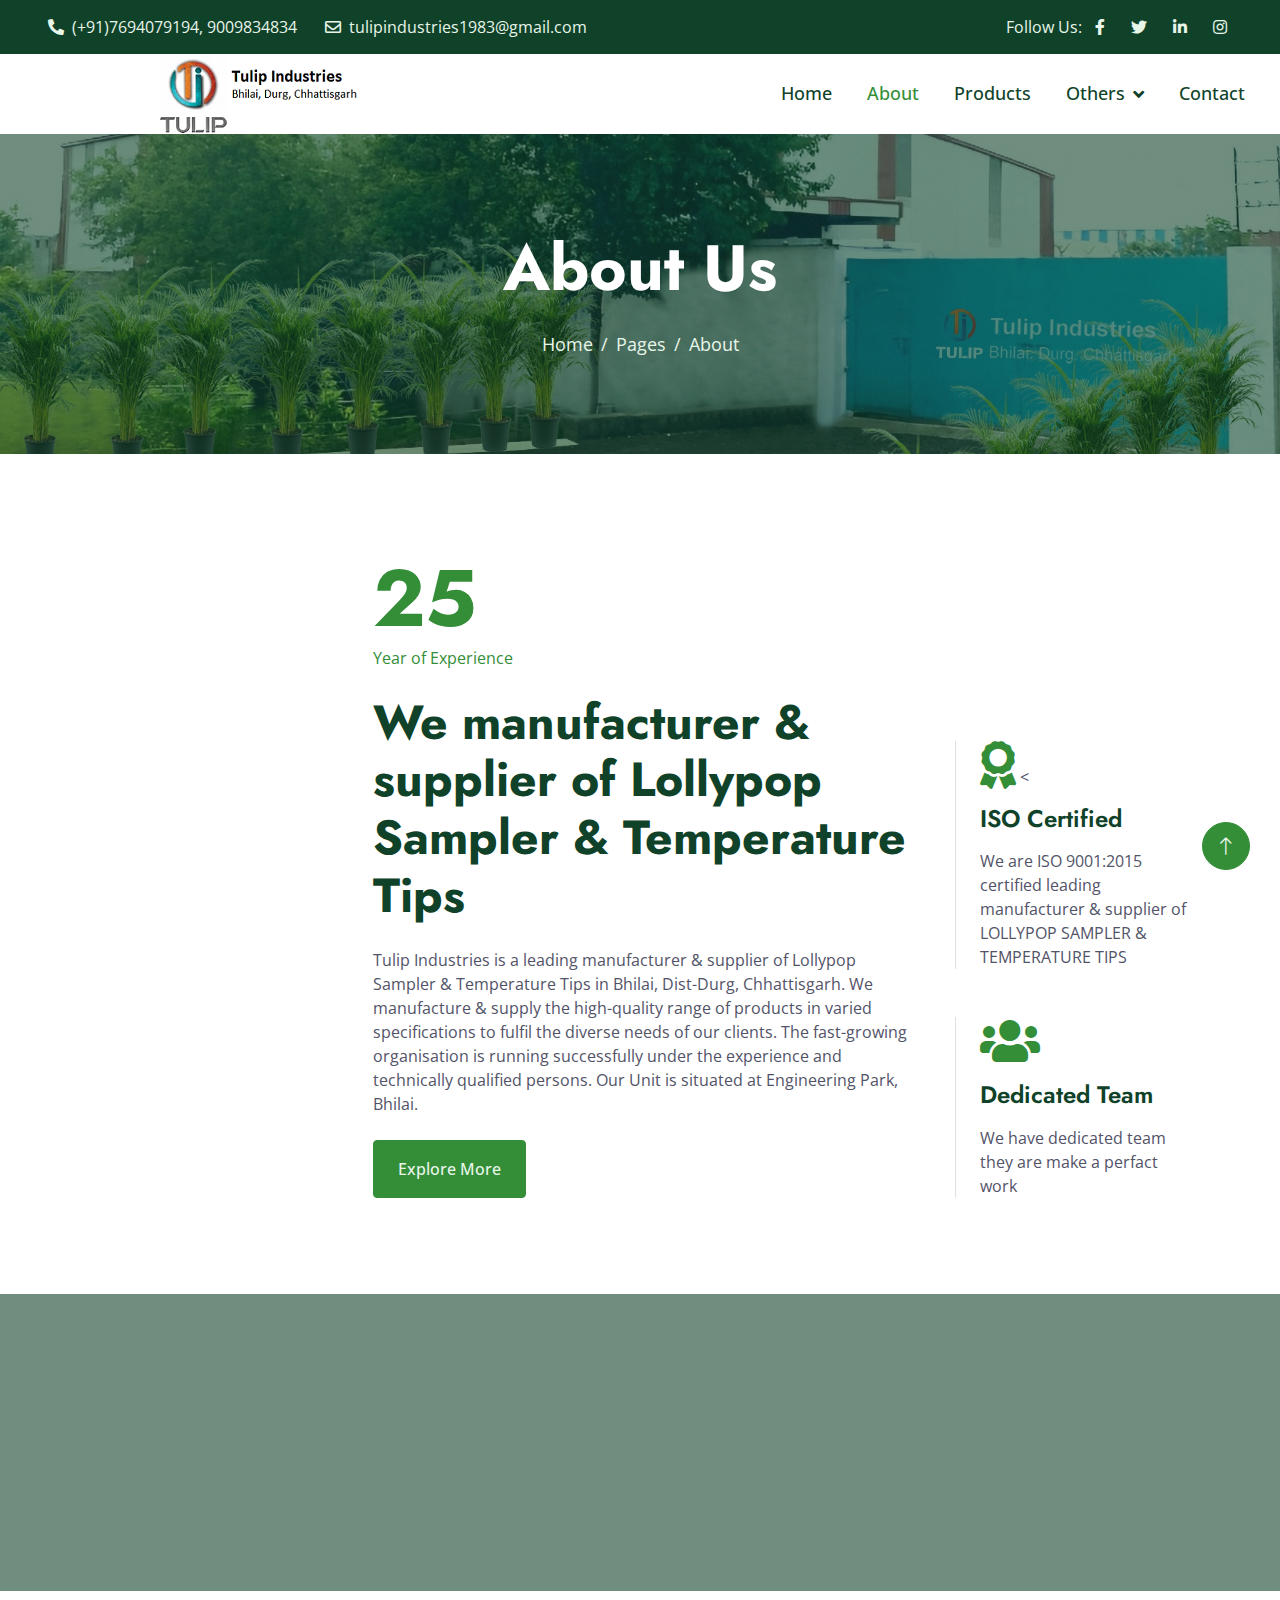
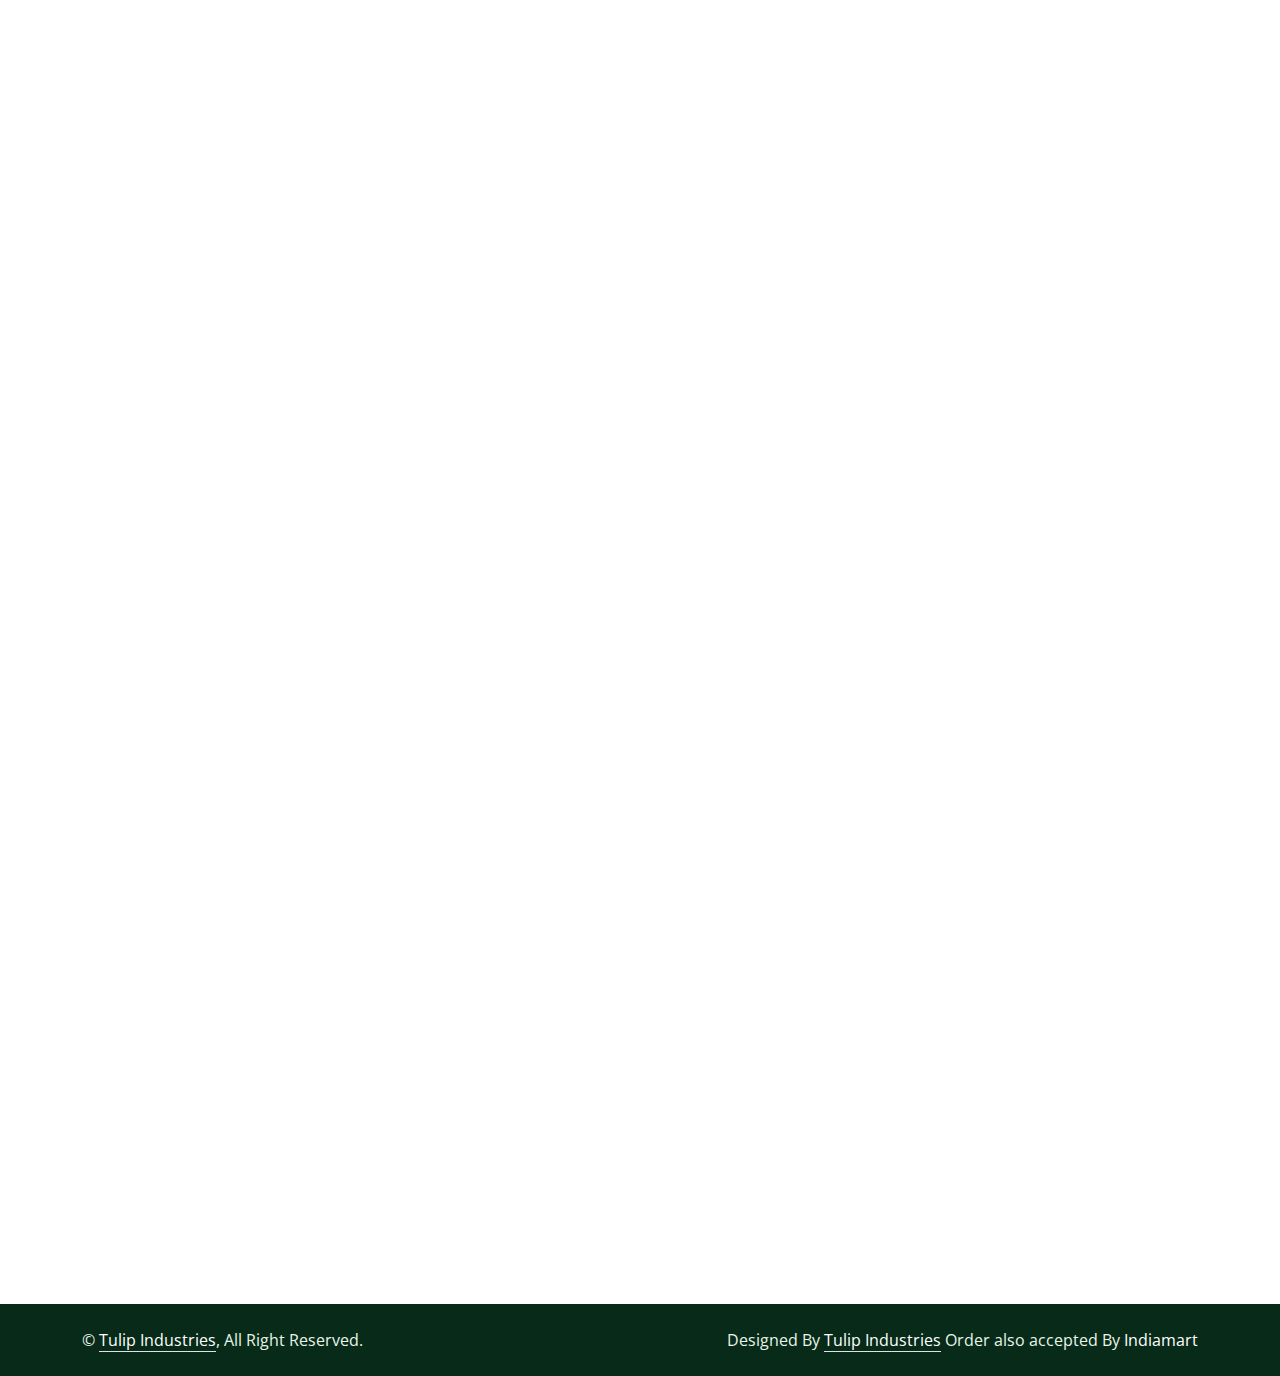
<file: about.html>
<!DOCTYPE html>
<html lang="en">

<head>
    <meta charset="utf-8">
    <title>Tulip Industries </title>
    <meta content="width=device-width, initial-scale=1.0" name="viewport">
    <meta content="" name="keywords">
    <meta content="" name="description">

    <!-- Favicon -->
    <link href="img/favicon.ico" rel="icon">

    <!-- Google Web Fonts -->
    <link rel="preconnect" href="https://fonts.googleapis.com">
    <link rel="preconnect" href="https://fonts.gstatic.com" crossorigin>
    <link href="https://fonts.googleapis.com/css2?family=Jost:wght@500;600;700&family=Open+Sans:wght@400;500&display=swap" rel="stylesheet">  

    <!-- Icon Font Stylesheet -->
    <link href="https://cdnjs.cloudflare.com/ajax/libs/font-awesome/5.10.0/css/all.min.css" rel="stylesheet">
    <link href="https://cdn.jsdelivr.net/npm/bootstrap-icons@1.4.1/font/bootstrap-icons.css" rel="stylesheet">

    <!-- Libraries Stylesheet -->
    <link href="lib/animate/animate.min.css" rel="stylesheet">
    <link href="lib/owlcarousel/assets/owl.carousel.min.css" rel="stylesheet">
    <link href="lib/lightbox/css/lightbox.min.css" rel="stylesheet">

    <!-- Customized Bootstrap Stylesheet -->
    <link href="css/bootstrap.min.css" rel="stylesheet">

    <!-- Template Stylesheet -->
    <link href="css/style.css" rel="stylesheet">
</head>

<body>
    <!-- Spinner Start -->
    <div id="spinner" class="show bg-white position-fixed translate-middle w-100 vh-100 top-50 start-50 d-flex align-items-center justify-content-center">
        <div class="spinner-border text-primary" role="status" style="width: 3rem; height: 3rem;"></div>
    </div>
    <!-- Spinner End -->


    <!-- Topbar Start -->
    <div class="container-fluid bg-dark text-light px-0 py-2">
        <div class="row gx-0 d-none d-lg-flex">
            <div class="col-lg-7 px-5 text-start">
                <div class="h-100 d-inline-flex align-items-center me-4">
                    <span class="fa fa-phone-alt me-2"></span>
                    <span>(+91)7694079194, 9009834834</span>
                </div>
                <div class="h-100 d-inline-flex align-items-center">
                    <span class="far fa-envelope me-2"></span>
                    <span>tulipindustries1983@gmail.com</span>
                </div>
            </div>
            <div class="col-lg-5 px-5 text-end">
                <div class="h-100 d-inline-flex align-items-center mx-n2">
                    <span>Follow Us:</span>
                    <a class="btn btn-link text-light" href=""><i class="fab fa-facebook-f"></i></a>
                    <a class="btn btn-link text-light" href=""><i class="fab fa-twitter"></i></a>
                    <a class="btn btn-link text-light" href=""><i class="fab fa-linkedin-in"></i></a>
                    <a class="btn btn-link text-light" href=""><i class="fab fa-instagram"></i></a>
                </div>
            </div>
        </div>
    </div>
    <!-- Topbar End -->


    <!-- Navbar Start -->
    <nav class="navbar navbar-expand-lg bg-white navbar-light sticky-top p-0">
        <a href="index.html" class="navbar-brand d-flex align-items-center px-4 px-lg-5">
            <h1 class="m-0"><img src="img/logo.png" alt="logo"></a></h1>
        </a>
        <button type="button" class="navbar-toggler me-4" data-bs-toggle="collapse" data-bs-target="#navbarCollapse">
            <span class="navbar-toggler-icon"></span>
        </button>
        <div class="collapse navbar-collapse" id="navbarCollapse">
            <div class="navbar-nav ms-auto p-4 p-lg-0">
                <a href="index.html" class="nav-item nav-link">Home</a>
                <a href="about.html" class="nav-item nav-link active">About</a>
                <a href="service.html" class="nav-item nav-link">Products</a>
             
                <div class="nav-item dropdown">
                    <a href="#" class="nav-link dropdown-toggle" data-bs-toggle="dropdown">Others</a>
                    <div class="dropdown-menu bg-light m-0">
                        <a href="feature.html" class="dropdown-item">Features</a>
                        <a href="quote.html" class="dropdown-item">Free Quote</a>
                        <a href="team.html" class="dropdown-item">Our Team</a>
                        <a href="testimonial.html" class="dropdown-item">Our Clients</a>
                      
                    </div>
                </div>
                <a href="contact.html" class="nav-item nav-link">Contact</a>
            </div>
            <!--
            <a href="" class="btn btn-primary py-4 px-lg-4 rounded-0 d-none d-lg-block">Get A Quote<i class="fa fa-arrow-right ms-3"></i></a> 
            -->
        </div>
    </nav>
    <!-- Navbar End -->


    <!-- Page Header Start -->
    <div class="container-fluid page-header py-5 mb-5 wow fadeIn" data-wow-delay="0.1s">
        <div class="container text-center py-5">
            <h1 class="display-3 text-white mb-4 animated slideInDown">About Us</h1>
            <nav aria-label="breadcrumb animated slideInDown">
                <ol class="breadcrumb justify-content-center mb-0">
                    <li class="breadcrumb-item"><a href="#">Home</a></li>
                    <li class="breadcrumb-item"><a href="#">Pages</a></li>
                    <li class="breadcrumb-item active" aria-current="page">About</li>
                </ol>
            </nav>
        </div>
    </div>
    <!-- Page Header End -->


    <!-- About Start -->
    <div class="container-xxl py-5">
        <div class="container">
            <div class="row g-5 align-items-end">
                <div class="col-lg-3 col-md-5 wow fadeInUp" data-wow-delay="0.1s">
                    <img class="img-fluid rounded" data-wow-delay="0.1s" src="img/about.jpg">
                </div>
                <div class="col-lg-6 col-md-7 wow fadeInUp" data-wow-delay="0.3s">
                    <h1 class="display-1 text-primary mb-0">25</h1>
                    <p class="text-primary mb-4">Year of Experience</p>
                    <h1 class="display-5 mb-4">We manufacturer & supplier of Lollypop Sampler & Temperature Tips</h1>
                    <p class="mb-4">Tulip Industries is a leading manufacturer & supplier of Lollypop Sampler & Temperature Tips in Bhilai, Dist-Durg, Chhattisgarh. We manufacture & supply the high-quality range of products in varied specifications to fulfil the diverse needs of our clients. The fast-growing organisation is running successfully under the experience and technically qualified persons. Our Unit is situated at Engineering Park, Bhilai.

                    </p>
                    <a class="btn btn-primary py-3 px-4" href="">Explore More</a>
                </div>
                <div class="col-lg-3 col-md-12 wow fadeInUp" data-wow-delay="0.5s">
                    <div class="row g-5">
                        <div class="col-12 col-sm-6 col-lg-12">
                            <div class="border-start ps-4">
                                <i class="fa fa-award fa-3x text-primary mb-3"></i>
                                <<h4 class="mb-3">ISO Certified</h4>
                                <span>We are ISO 9001:2015 certified leading manufacturer & supplier of LOLLYPOP SAMPLER & TEMPERATURE TIPS</span>
                            </div>
                        </div>
                        <div class="col-12 col-sm-6 col-lg-12">
                            <div class="border-start ps-4">
                                <i class="fa fa-users fa-3x text-primary mb-3"></i>
                                <h4 class="mb-3">Dedicated Team</h4>
                                <span>We have dedicated team they are make a perfact work</span>
                            </div>
                        </div>
                    </div>
                </div>
            </div>
        </div>
    </div>
    <!-- About End -->

    
    <!-- Facts Start -->
    <div class="container-fluid facts my-5 py-5" data-parallax="scroll" data-image-src="img/carousel-1.jpg">
        <div class="container py-5">
            <div class="row g-5">
                <div class="col-sm-6 col-lg-3 text-center wow fadeIn" data-wow-delay="0.1s">
                    <h1 class="display-4 text-white" data-toggle="counter-up">20</h1>
                    <span class="fs-5 fw-semi-bold text-light">Happy Clients</span>
                </div>
                <div class="col-sm-6 col-lg-3 text-center wow fadeIn" data-wow-delay="0.3s">
                    <h1 class="display-4 text-white" data-toggle="counter-up">200</h1>
                    <span class="fs-5 fw-semi-bold text-light">Order Complated</span>
                </div>
                <div class="col-sm-6 col-lg-3 text-center wow fadeIn" data-wow-delay="0.5s">
                    <h1 class="display-4 text-white" data-toggle="counter-up">100</h1>
                    <span class="fs-5 fw-semi-bold text-light">Dedicated Staff</span>
                </div>
                <div class="col-sm-6 col-lg-3 text-center wow fadeIn" data-wow-delay="0.7s">
                    <h1 class="display-4 text-white" data-toggle="counter-up">40</h1>
                    <span class="fs-5 fw-semi-bold text-light">Awards Achieved</span>
                </div>
            </div>
        </div>
    </div>
    <!-- Facts End -->


    <!-- Team Start -->
    <div class="container-xxl py-5">
        <div class="container">
            <div class="text-center mx-auto wow fadeInUp" data-wow-delay="0.1s" style="max-width: 500px;">
                <p class="fs-5 fw-bold text-primary">Our Team</p>
                <h1 class="display-5 mb-5">Dedicated & Experienced Team Members</h1>
            </div>
            <div class="row g-4">
                <div class="col-lg-4 col-md-6 wow fadeInUp" data-wow-delay="0.1s">
                    <div class="team-item rounded">
                        <img class="img-fluid" src="img/team-1.jpg" alt="">
                        <div class="team-text">
                            <h4 class="mb-0">Doris Jordan</h4>
                            <p class="text-primary">Landscape Designer</p>
                            <div class="team-social d-flex">
                                <a class="btn btn-square rounded-circle me-2" href=""><i class="fab fa-facebook-f"></i></a>
                                <a class="btn btn-square rounded-circle me-2" href=""><i class="fab fa-twitter"></i></a>
                                <a class="btn btn-square rounded-circle me-2" href=""><i class="fab fa-instagram"></i></a>
                            </div>
                        </div>
                    </div>
                </div>
                <div class="col-lg-4 col-md-6 wow fadeInUp" data-wow-delay="0.3s">
                    <div class="team-item rounded">
                        <img class="img-fluid" src="img/team-2.jpg" alt="">
                        <div class="team-text">
                            <h4 class="mb-0">Johnny Ramirez</h4>
                            <p class="text-primary">Garden Designer</p>
                            <div class="team-social d-flex">
                                <a class="btn btn-square rounded-circle me-2" href=""><i class="fab fa-facebook-f"></i></a>
                                <a class="btn btn-square rounded-circle me-2" href=""><i class="fab fa-twitter"></i></a>
                                <a class="btn btn-square rounded-circle me-2" href=""><i class="fab fa-instagram"></i></a>
                            </div>
                        </div>
                    </div>
                </div>
                <div class="col-lg-4 col-md-6 wow fadeInUp" data-wow-delay="0.5s">
                    <div class="team-item rounded">
                        <img class="img-fluid" src="img/team-3.jpg" alt="">
                        <div class="team-text">
                            <h4 class="mb-0">Diana Wagner</h4>
                            <p class="text-primary">Senior Gardener</p>
                            <div class="team-social d-flex">
                                <a class="btn btn-square rounded-circle me-2" href=""><i class="fab fa-facebook-f"></i></a>
                                <a class="btn btn-square rounded-circle me-2" href=""><i class="fab fa-twitter"></i></a>
                                <a class="btn btn-square rounded-circle me-2" href=""><i class="fab fa-instagram"></i></a>
                            </div>
                        </div>
                    </div>
                </div>
            </div>
        </div>
    </div>
    <!-- Team End -->


    <!-- Footer Start -->
    <div class="container-fluid bg-dark text-light footer mt-5 py-5 wow fadeIn" data-wow-delay="0.1s">
        <div class="container py-5">
            <div class="row g-5">
                <div class="col-lg-3 col-md-6">
                    <h4 class="text-white mb-4">Our Office</h4>
                    <p class="mb-2"><i class="fa fa-map-marker-alt me-3"></i>Plot No. 192, Engineering Park, Heavy Industrial Area</p>
                    <p class="mb-2"><i class="fa fa-map-marker-alt me-3"></i>Hathkhoj, Bhilai, Dist-Durg (C.G.) 490023</p>
                    <p class="mb-2"><i class="fa fa-phone-alt me-3"></i>(+91) 7694079194, 9009834834 </p>
                    <p class="mb-2"><i class="fa fa-envelope me-3"></i>tulipindustries1983@gmail.com</p>
                    <div class="d-flex pt-2">
                        <a class="btn btn-square btn-outline-light rounded-circle me-2" href=""><i class="fab fa-twitter"></i></a>
                        <a class="btn btn-square btn-outline-light rounded-circle me-2" href=""><i class="fab fa-facebook-f"></i></a>
                        <a class="btn btn-square btn-outline-light rounded-circle me-2" href=""><i class="fab fa-youtube"></i></a>
                        <a class="btn btn-square btn-outline-light rounded-circle me-2" href=""><i class="fab fa-linkedin-in"></i></a>
                    </div>
                </div>
                <div class="col-lg-3 col-md-6">
                    <h4 class="text-white mb-4">Services</h4>
                    <a class="btn btn-link" href="">Find us</a>
                    <a class="btn btn-link" href="">Brouchers</a>
                    <a class="btn btn-link" href="https://www.indiamart.com/tulipindustries/" target="blank">Indiamart</a>
                    <a class="btn btn-link" href="">any..</a>
                    </div>
            
                <div class="col-lg-3 col-md-6">
                    <h4 class="text-white mb-4">Quick Links</h4>
                    <a class="btn btn-link" href="">About Us</a>
                    <a class="btn btn-link" href="">Contact Us</a>
                    <a class="btn btn-link" href="">Our Services</a>
                    <a class="btn btn-link" href="">Support</a>
                </div>
                <div class="col-lg-3 col-md-6">
                    <h4 class="text-white mb-4">Newsletter</h4>
                    <p>Any suggestion </p>
                    <div class="position-relative w-100">
                        <input class="form-control bg-light border-light w-100 py-3 ps-4 pe-5" type="text" placeholder="Your email">
                        <button type="button" class="btn btn-primary py-2 position-absolute top-0 end-0 mt-2 me-2">send mail</button>
                    </div>
                </div>
            </div>
        </div>
    </div>
    <!-- Footer End -->


     <!-- Copyright Start -->
     <div class="container-fluid copyright py-4">
        <div class="container">
            <div class="row">
                <div class="col-md-6 text-center text-md-start mb-3 mb-md-0">
                    &copy; <a class="border-bottom" href="#">Tulip Industries</a>, All Right Reserved.
                </div>
                <div class="col-md-6 text-center text-md-end">
                    <!--/*** This template is free as long as you keep the footer author’s credit link/attribution link/backlink. If you'd like to use the template without the footer author’s credit link/attribution link/backlink, you can purchase the Credit Removal License from "https://htmlcodex.com/credit-removal". Thank you for your support. ***/-->
                    Designed By <a class="border-bottom" href="index.html">Tulip Industries</a> Order also accepted By <a href="https://www.indiamart.com/tulipindustries/" target="blank">Indiamart</a>
                </div>
            </div>
        </div>
    </div>
    <!-- Copyright End -->


    <!-- Back to Top -->
    <a href="#" class="btn btn-lg btn-primary btn-lg-square rounded-circle back-to-top"><i class="bi bi-arrow-up"></i></a>


    <!-- JavaScript Libraries -->
    <script src="https://code.jquery.com/jquery-3.4.1.min.js"></script>
    <script src="https://cdn.jsdelivr.net/npm/bootstrap@5.0.0/dist/js/bootstrap.bundle.min.js"></script>
    <script src="lib/wow/wow.min.js"></script>
    <script src="lib/easing/easing.min.js"></script>
    <script src="lib/waypoints/waypoints.min.js"></script>
    <script src="lib/owlcarousel/owl.carousel.min.js"></script>
    <script src="lib/counterup/counterup.min.js"></script>
    <script src="lib/parallax/parallax.min.js"></script>
    <script src="lib/isotope/isotope.pkgd.min.js"></script>
    <script src="lib/lightbox/js/lightbox.min.js"></script>

    <!-- Template Javascript -->
    <script src="js/main.js"></script>
</body>

</html>
</file>
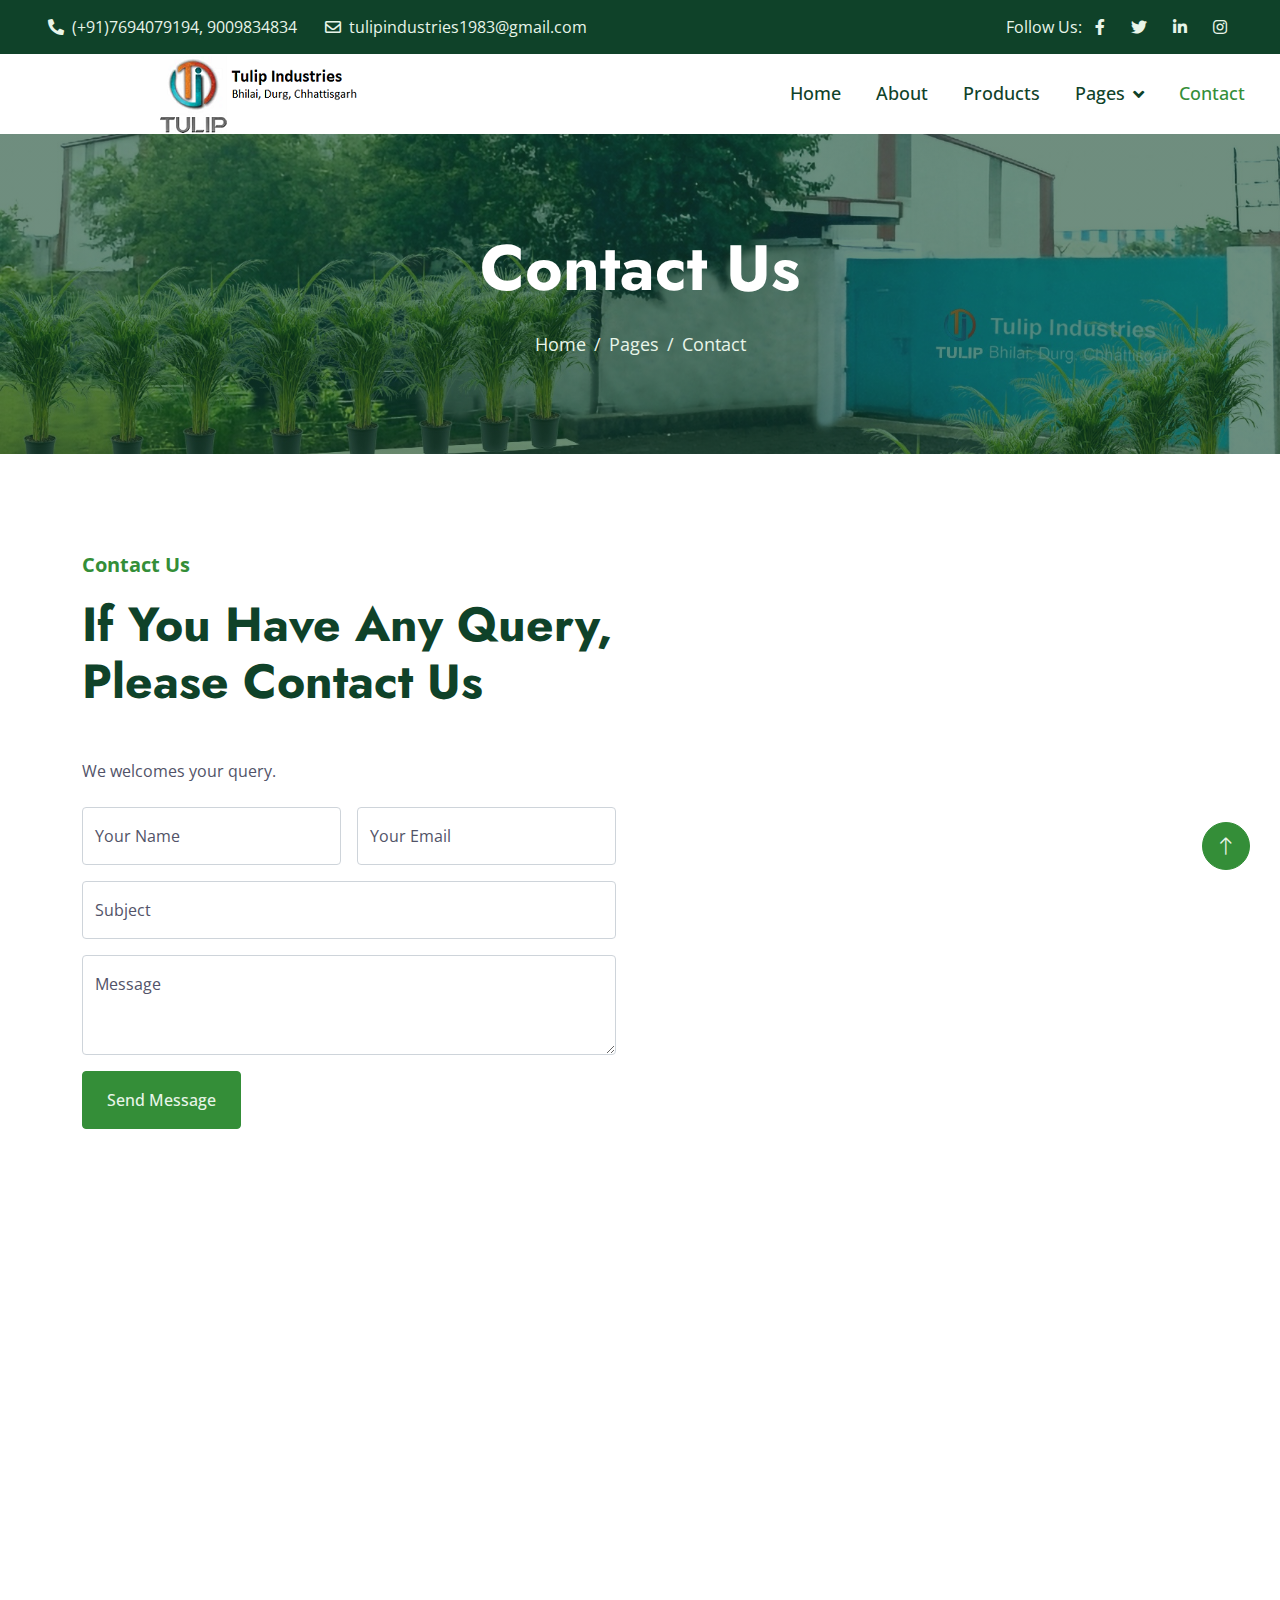
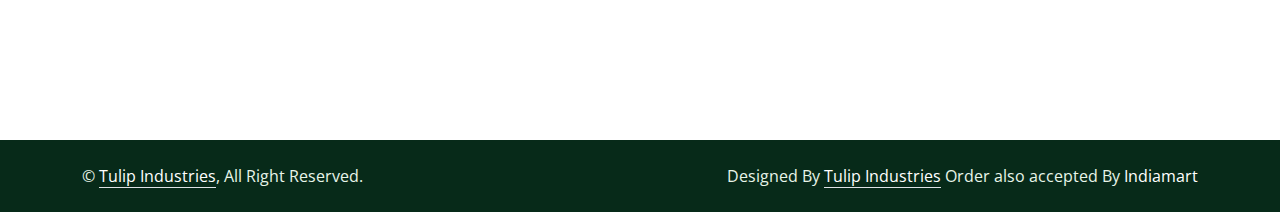
<file: contact.html>
<!DOCTYPE html>
<html lang="en">

<head>
    <meta charset="utf-8">
    <title>Tulip Industries</title>
    <meta content="width=device-width, initial-scale=1.0" name="viewport">
    <meta content="" name="keywords">
    <meta content="" name="description">

    <!-- Favicon -->
    <link href="img/favicon.ico" rel="icon">

    <!-- Google Web Fonts -->
    <link rel="preconnect" href="https://fonts.googleapis.com">
    <link rel="preconnect" href="https://fonts.gstatic.com" crossorigin>
    <link href="https://fonts.googleapis.com/css2?family=Jost:wght@500;600;700&family=Open+Sans:wght@400;500&display=swap" rel="stylesheet">  

    <!-- Icon Font Stylesheet -->
    <link href="https://cdnjs.cloudflare.com/ajax/libs/font-awesome/5.10.0/css/all.min.css" rel="stylesheet">
    <link href="https://cdn.jsdelivr.net/npm/bootstrap-icons@1.4.1/font/bootstrap-icons.css" rel="stylesheet">

    <!-- Libraries Stylesheet -->
    <link href="lib/animate/animate.min.css" rel="stylesheet">
    <link href="lib/owlcarousel/assets/owl.carousel.min.css" rel="stylesheet">
    <link href="lib/lightbox/css/lightbox.min.css" rel="stylesheet">

    <!-- Customized Bootstrap Stylesheet -->
    <link href="css/bootstrap.min.css" rel="stylesheet">

    <!-- Template Stylesheet -->
    <link href="css/style.css" rel="stylesheet">
</head>

<body>
    <!-- Spinner Start -->
    <div id="spinner" class="show bg-white position-fixed translate-middle w-100 vh-100 top-50 start-50 d-flex align-items-center justify-content-center">
        <div class="spinner-border text-primary" role="status" style="width: 3rem; height: 3rem;"></div>
    </div>
    <!-- Spinner End -->


    <!-- Topbar Start -->
    <div class="container-fluid bg-dark text-light px-0 py-2">
        <div class="row gx-0 d-none d-lg-flex">
            <div class="col-lg-7 px-5 text-start">
                <div class="h-100 d-inline-flex align-items-center me-4">
                    <span class="fa fa-phone-alt me-2"></span>
                    <span>(+91)7694079194, 9009834834</span>
                </div>
                <div class="h-100 d-inline-flex align-items-center">
                    <span class="far fa-envelope me-2"></span>
                    <span>tulipindustries1983@gmail.com</span>
                </div>
            </div>
            <div class="col-lg-5 px-5 text-end">
                <div class="h-100 d-inline-flex align-items-center mx-n2">
                    <span>Follow Us:</span>
                    <a class="btn btn-link text-light" href=""><i class="fab fa-facebook-f"></i></a>
                    <a class="btn btn-link text-light" href=""><i class="fab fa-twitter"></i></a>
                    <a class="btn btn-link text-light" href=""><i class="fab fa-linkedin-in"></i></a>
                    <a class="btn btn-link text-light" href=""><i class="fab fa-instagram"></i></a>
                </div>
            </div>
        </div>
    </div>
    <!-- Topbar End -->


    <!-- Navbar Start -->
    <nav class="navbar navbar-expand-lg bg-white navbar-light sticky-top p-0">
        <a href="index.html" class="navbar-brand d-flex align-items-center px-4 px-lg-5">
            <h1 class="m-0"><img src="img/logo.png" alt="logo"></a></h1>
        </a>
        <button type="button" class="navbar-toggler me-4" data-bs-toggle="collapse" data-bs-target="#navbarCollapse">
            <span class="navbar-toggler-icon"></span>
        </button>
        <div class="collapse navbar-collapse" id="navbarCollapse">
            <div class="navbar-nav ms-auto p-4 p-lg-0">
                <a href="index.html" class="nav-item nav-link">Home</a>
                <a href="about.html" class="nav-item nav-link">About</a>
                <a href="service.html" class="nav-item nav-link">Products</a>
            
                <div class="nav-item dropdown">
                    <a href="#" class="nav-link dropdown-toggle" data-bs-toggle="dropdown">Pages</a>
                    <div class="dropdown-menu bg-light m-0">
                        <a href="feature.html" class="dropdown-item">Features</a>
                        <a href="quote.html" class="dropdown-item">Free Quote</a>
                        <a href="team.html" class="dropdown-item">Our Team</a>
                        <a href="testimonial.html" class="dropdown-item">Our Clients</a>
                        <!--<a href="404.html" class="dropdown-item">404 Page</a> -->
                    </div>
                </div>
                <a href="contact.html" class="nav-item nav-link active">Contact</a>
            </div>
            <!--
            <a href="" class="btn btn-primary py-4 px-lg-4 rounded-0 d-none d-lg-block">Get A Quote<i class="fa fa-arrow-right ms-3"></i></a> 
            -->
        </div>
    </nav>
    <!-- Navbar End -->


    <!-- Page Header Start -->
    <div class="container-fluid page-header py-5 mb-5 wow fadeIn" data-wow-delay="0.1s">
        <div class="container text-center py-5">
            <h1 class="display-3 text-white mb-4 animated slideInDown">Contact Us</h1>
            <nav aria-label="breadcrumb animated slideInDown">
                <ol class="breadcrumb justify-content-center mb-0">
                    <li class="breadcrumb-item"><a href="#">Home</a></li>
                    <li class="breadcrumb-item"><a href="#">Pages</a></li>
                    <li class="breadcrumb-item active" aria-current="page">Contact</li>
                </ol>
            </nav>
        </div>
    </div>
    <!-- Page Header End -->


    <!-- Contact Start -->
    <div class="container-xxl py-5">
        <div class="container">
            <div class="row g-5">
                <div class="col-lg-6 wow fadeIn" data-wow-delay="0.1s">
                    <p class="fs-5 fw-bold text-primary">Contact Us</p>
                    <h1 class="display-5 mb-5">If You Have Any Query, Please Contact Us</h1>
                    <p class="mb-4">We welcomes your query.</p>
                    <form method="POST" action="https://script.google.com/macros/s/AKfycbwo1LAF-Vs691V7MSCfojLDUtQzixHFp1-iNxYQ1t52Tc4zf97ez2As0BX0mmZ9GM77Cg/exec">
                        <div class="row g-3">
                            <div class="col-md-6">
                                <div class="form-floating">
                                    <input type="text" class="form-control" id="name" placeholder="Your Name">
                                    <label for="name">Your Name</label>
                                </div>
                            </div>
                            <div class="col-md-6">
                                <div class="form-floating">
                                    <input type="email" class="form-control" id="email" placeholder="Your Email">
                                    <label for="email">Your Email</label>
                                </div>
                            </div>
                            <div class="col-12">
                                <div class="form-floating">
                                    <input type="text" class="form-control" id="subject" placeholder="Subject">
                                    <label for="subject">Subject</label>
                                </div>
                            </div>
                            <div class="col-12">
                                <div class="form-floating">
                                    <textarea class="form-control" placeholder="Leave a message here" id="message" style="height: 100px"></textarea>
                                    <label for="message">Message</label>
                                </div>
                            </div>
                            <div class="col-12">
                                <button class="btn btn-primary py-3 px-4" type="submit">Send Message</button>
                            </div>
                        </div>
                    </form>
                </div>
                <div class="col-lg-6 wow fadeIn" data-wow-delay="0.5s" style="min-height: 450px;">
                    <div class="position-relative rounded overflow-hidden h-100">
                        
                        <div class="mapouter"><div class="gmap_canvas"><iframe class="gmap_iframe" width="100%" frameborder="0" scrolling="no" marginheight="0" marginwidth="0" src="https://maps.google.com/maps?width=675&amp;height=450&amp;hl=en&amp;q=Tulip industries bhilai&amp;t=&amp;z=12&amp;ie=UTF8&amp;iwloc=B&amp;output=embed"></iframe><a href="https://gachanox.io/">Gacha Nox</a></div><style>.mapouter{position:relative;text-align:right;width:100%;height:450px;}.gmap_canvas {overflow:hidden;background:none!important;width:100%;height:450px;}.gmap_iframe {height:450px!important;}</style></div>
                    </div>
                </div>
            </div>
        </div>
    </div>
    <!-- Contact End -->


    <!-- Footer Start -->
    <div class="container-fluid bg-dark text-light footer mt-5 py-5 wow fadeIn" data-wow-delay="0.1s">
        <div class="container py-5">
            <div class="row g-5">
                <div class="col-lg-3 col-md-6">
                    <h4 class="text-white mb-4">Our Office</h4>
                    <p class="mb-2"><i class="fa fa-map-marker-alt me-3"></i>Plot No. 192, Engineering Park, Heavy Industrial Area</p>
                    <p class="mb-2"><i class="fa fa-map-marker-alt me-3"></i>Hathkhoj, Bhilai, Dist-Durg (C.G.) 490023</p>
                    <p class="mb-2"><i class="fa fa-phone-alt me-3"></i>(+91) 7694079194, 9009834834 </p>
                    <p class="mb-2"><i class="fa fa-envelope me-3"></i>tulipindustries1983@gmail.com</p>
                    <div class="d-flex pt-2">
                        <a class="btn btn-square btn-outline-light rounded-circle me-2" href=""><i class="fab fa-twitter"></i></a>
                        <a class="btn btn-square btn-outline-light rounded-circle me-2" href=""><i class="fab fa-facebook-f"></i></a>
                        <a class="btn btn-square btn-outline-light rounded-circle me-2" href=""><i class="fab fa-youtube"></i></a>
                        <a class="btn btn-square btn-outline-light rounded-circle me-2" href=""><i class="fab fa-linkedin-in"></i></a>
                    </div>
                </div>
                <div class="col-lg-3 col-md-6">
                    <h4 class="text-white mb-4">Services</h4>
                    <a class="btn btn-link" href="">Find us</a>
                    <a class="btn btn-link" href="">Brouchers</a>
                    <a class="btn btn-link" href="https://www.indiamart.com/tulipindustries/" target="blank">Indiamart</a>
                    <a class="btn btn-link" href="">any..</a>
                    </div>
            
                <div class="col-lg-3 col-md-6">
                    <h4 class="text-white mb-4">Quick Links</h4>
                    <a class="btn btn-link" href="">About Us</a>
                    <a class="btn btn-link" href="">Contact Us</a>
                    <a class="btn btn-link" href="">Our Services</a>
                    <a class="btn btn-link" href="">Support</a>
                </div>
                <div class="col-lg-3 col-md-6">
                    <h4 class="text-white mb-4">Newsletter</h4>
                    <p>Any suggestion </p>
                    <div class="position-relative w-100">
                        <input class="form-control bg-light border-light w-100 py-3 ps-4 pe-5" type="text" placeholder="Your email">
                        <button type="button" class="btn btn-primary py-2 position-absolute top-0 end-0 mt-2 me-2">send mail</button>
                    </div>
                </div>
            </div>
        </div>
    </div>
    <!-- Footer End -->


    <!-- Copyright Start -->
    <div class="container-fluid copyright py-4">
        <div class="container">
            <div class="row">
                <div class="col-md-6 text-center text-md-start mb-3 mb-md-0">
                    &copy; <a class="border-bottom" href="#">Tulip Industries</a>, All Right Reserved.
                </div>
                <div class="col-md-6 text-center text-md-end">
                    <!--/*** This template is free as long as you keep the footer author’s credit link/attribution link/backlink. If you'd like to use the template without the footer author’s credit link/attribution link/backlink, you can purchase the Credit Removal License from "https://htmlcodex.com/credit-removal". Thank you for your support. ***/-->
                    Designed By <a class="border-bottom" href="index.html">Tulip Industries</a> Order also accepted By <a href="https://www.indiamart.com/tulipindustries/" target="blank">Indiamart</a>
                </div>
            </div>
        </div>
    </div>
    <!-- Copyright End -->

    <!-- Back to Top -->
    <a href="#" class="btn btn-lg btn-primary btn-lg-square rounded-circle back-to-top"><i class="bi bi-arrow-up"></i></a>


    <!-- JavaScript Libraries -->
    <script src="https://code.jquery.com/jquery-3.4.1.min.js"></script>
    <script src="https://cdn.jsdelivr.net/npm/bootstrap@5.0.0/dist/js/bootstrap.bundle.min.js"></script>
    <script src="lib/wow/wow.min.js"></script>
    <script src="lib/easing/easing.min.js"></script>
    <script src="lib/waypoints/waypoints.min.js"></script>
    <script src="lib/owlcarousel/owl.carousel.min.js"></script>
    <script src="lib/counterup/counterup.min.js"></script>
    <script src="lib/parallax/parallax.min.js"></script>
    <script src="lib/isotope/isotope.pkgd.min.js"></script>
    <script src="lib/lightbox/js/lightbox.min.js"></script>

    <!-- Template Javascript -->
    <script src="js/main.js"></script>
</body>

</html>
</file>
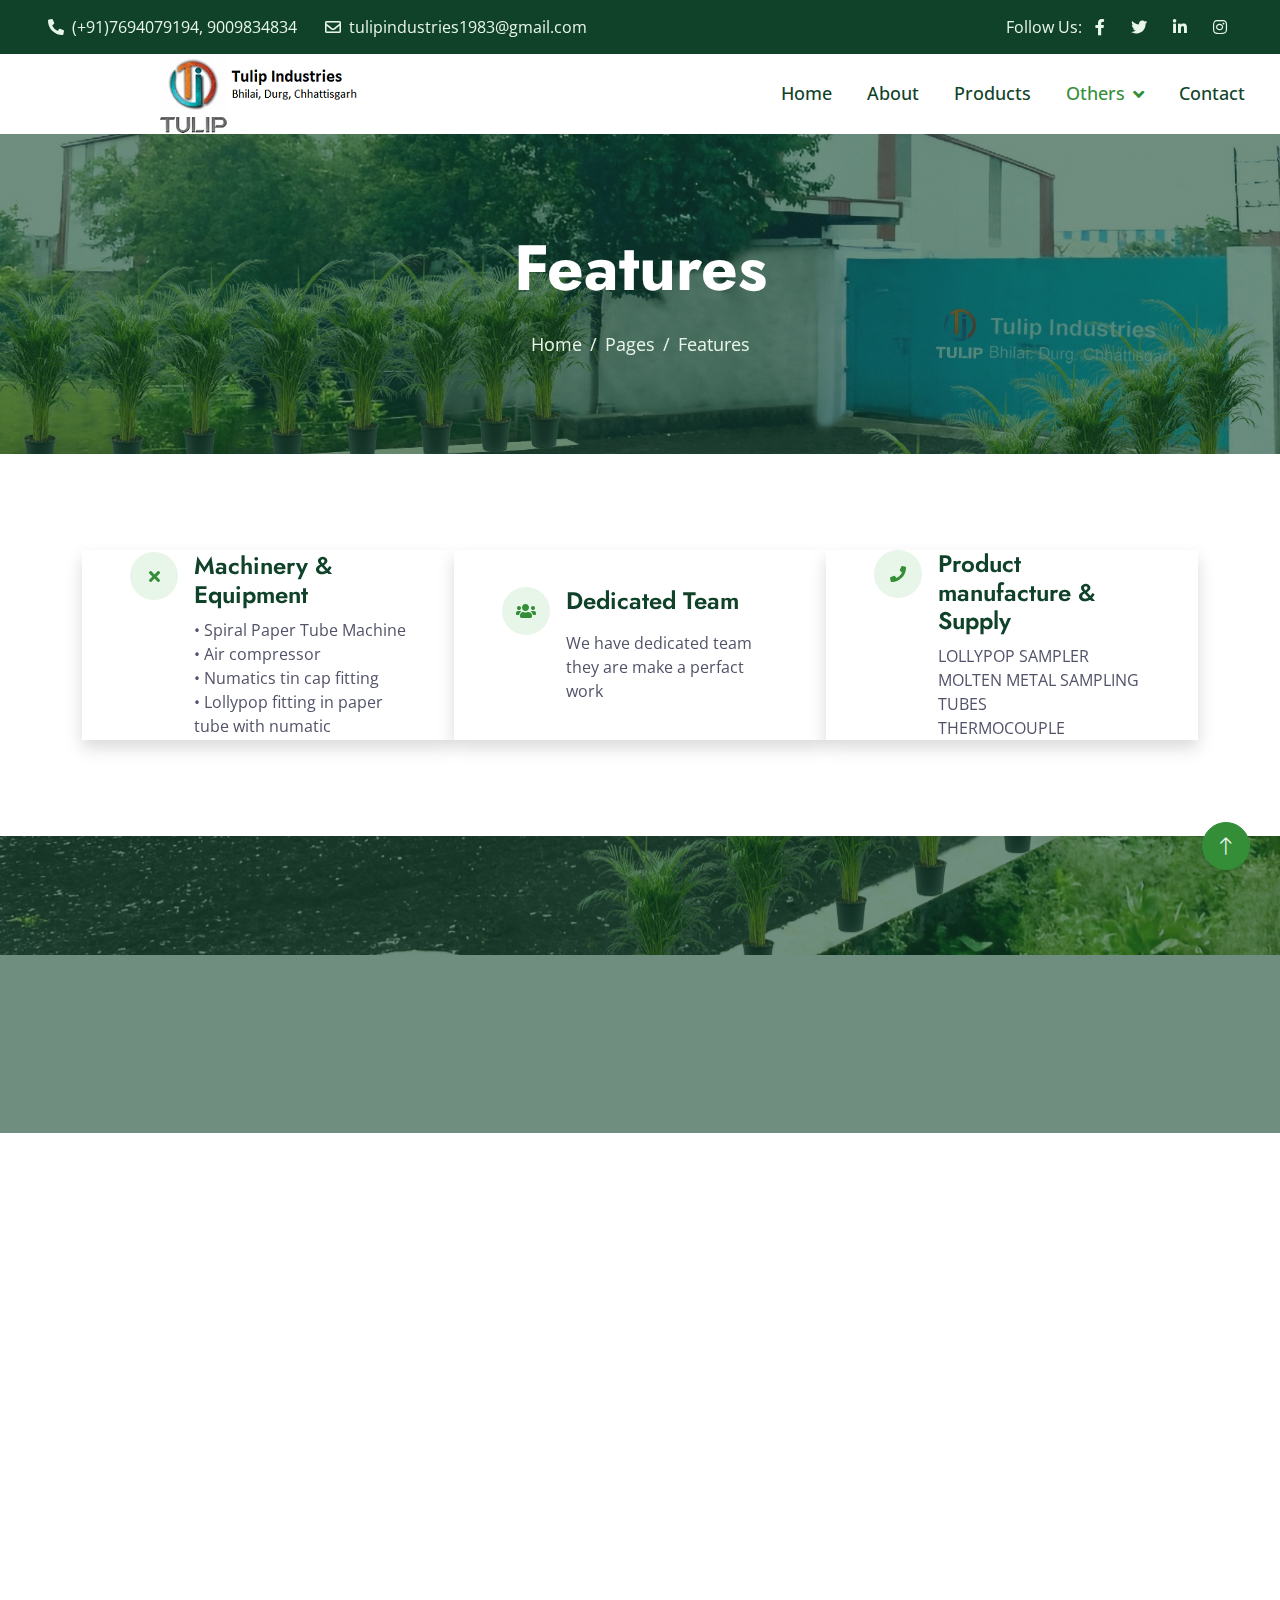
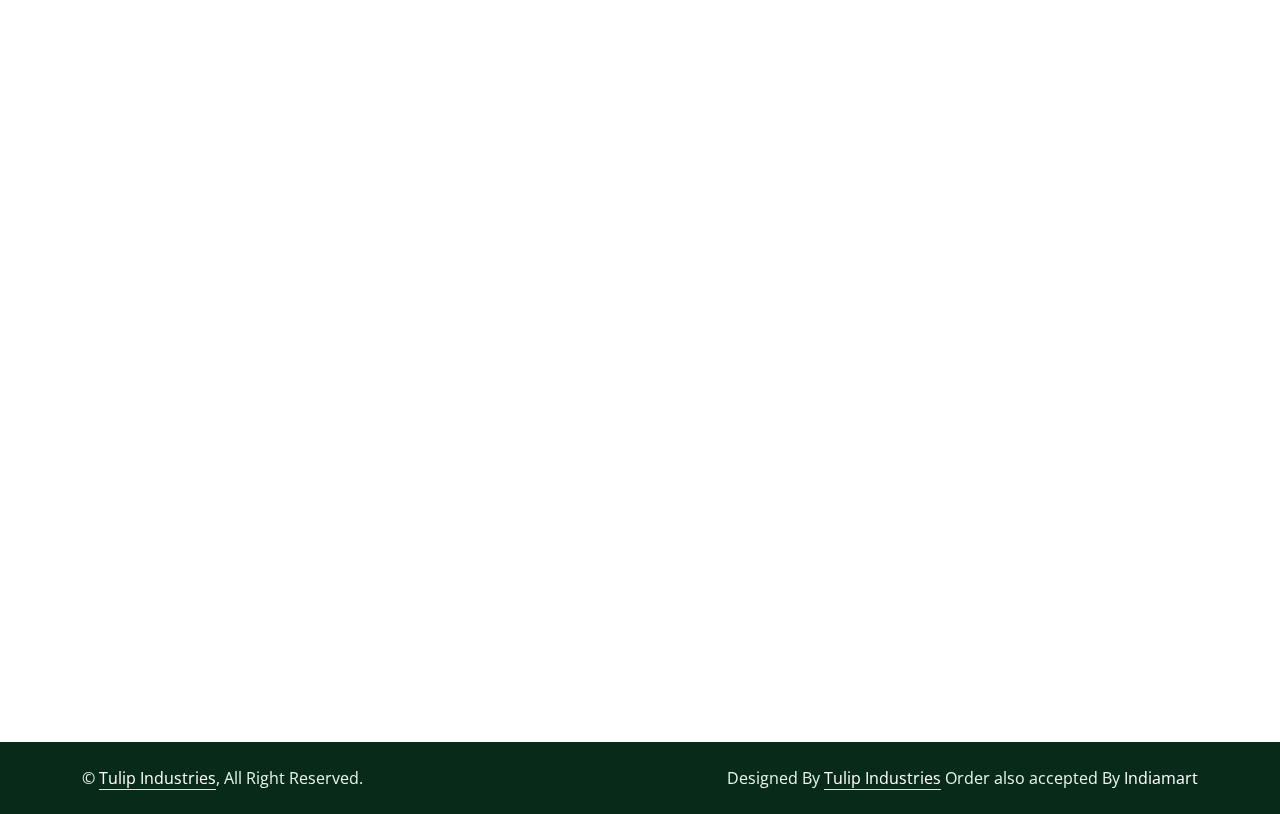
<file: feature.html>
<!DOCTYPE html>
<html lang="en">

<head>
    <meta charset="utf-8">
    <title>Tulip Industries </title>
    <meta content="width=device-width, initial-scale=1.0" name="viewport">
    <meta content="" name="keywords">
    <meta content="" name="description">

    <!-- Favicon -->
    <link href="img/favicon.ico" rel="icon">

    <!-- Google Web Fonts -->
    <link rel="preconnect" href="https://fonts.googleapis.com">
    <link rel="preconnect" href="https://fonts.gstatic.com" crossorigin>
    <link href="https://fonts.googleapis.com/css2?family=Jost:wght@500;600;700&family=Open+Sans:wght@400;500&display=swap" rel="stylesheet">  

    <!-- Icon Font Stylesheet -->
    <link href="https://cdnjs.cloudflare.com/ajax/libs/font-awesome/5.10.0/css/all.min.css" rel="stylesheet">
    <link href="https://cdn.jsdelivr.net/npm/bootstrap-icons@1.4.1/font/bootstrap-icons.css" rel="stylesheet">

    <!-- Libraries Stylesheet -->
    <link href="lib/animate/animate.min.css" rel="stylesheet">
    <link href="lib/owlcarousel/assets/owl.carousel.min.css" rel="stylesheet">
    <link href="lib/lightbox/css/lightbox.min.css" rel="stylesheet">

    <!-- Customized Bootstrap Stylesheet -->
    <link href="css/bootstrap.min.css" rel="stylesheet">

    <!-- Template Stylesheet -->
    <link href="css/style.css" rel="stylesheet">
</head>

<body>
    <!-- Spinner Start -->
    <div id="spinner" class="show bg-white position-fixed translate-middle w-100 vh-100 top-50 start-50 d-flex align-items-center justify-content-center">
        <div class="spinner-border text-primary" role="status" style="width: 3rem; height: 3rem;"></div>
    </div>
    <!-- Spinner End -->


    <!-- Topbar Start -->
    <div class="container-fluid bg-dark text-light px-0 py-2">
        <div class="row gx-0 d-none d-lg-flex">
            <div class="col-lg-7 px-5 text-start">
                <div class="h-100 d-inline-flex align-items-center me-4">
                    <span class="fa fa-phone-alt me-2"></span>
                    <span>(+91)7694079194, 9009834834</span>
                </div>
                <div class="h-100 d-inline-flex align-items-center">
                    <span class="far fa-envelope me-2"></span>
                    <span>tulipindustries1983@gmail.com</span>
                </div>
            </div>
            <div class="col-lg-5 px-5 text-end">
                <div class="h-100 d-inline-flex align-items-center mx-n2">
                    <span>Follow Us:</span>
                    <a class="btn btn-link text-light" href=""><i class="fab fa-facebook-f"></i></a>
                    <a class="btn btn-link text-light" href=""><i class="fab fa-twitter"></i></a>
                    <a class="btn btn-link text-light" href=""><i class="fab fa-linkedin-in"></i></a>
                    <a class="btn btn-link text-light" href=""><i class="fab fa-instagram"></i></a>
                </div>
            </div>
        </div>
    </div>
    <!-- Topbar End -->


    <!-- Navbar Start -->
    <nav class="navbar navbar-expand-lg bg-white navbar-light sticky-top p-0">
        <a href="index.html" class="navbar-brand d-flex align-items-center px-4 px-lg-5">
            <h1 class="m-0"><img src="img/logo.png" alt="logo"></a></h1>
        </a>
        <button type="button" class="navbar-toggler me-4" data-bs-toggle="collapse" data-bs-target="#navbarCollapse">
            <span class="navbar-toggler-icon"></span>
        </button>
        <div class="collapse navbar-collapse" id="navbarCollapse">
            <div class="navbar-nav ms-auto p-4 p-lg-0">
                <a href="index.html" class="nav-item nav-link">Home</a>
                <a href="about.html" class="nav-item nav-link">About</a>
                <a href="service.html" class="nav-item nav-link">Products</a>
             
                <div class="nav-item dropdown">
                    <a href="#" class="nav-link dropdown-toggle active" data-bs-toggle="dropdown">Others</a>
                    <div class="dropdown-menu bg-light m-0">
                        <a href="feature.html" class="dropdown-item active">Features</a>
                        <a href="quote.html" class="dropdown-item">Free Quote</a>
                        <a href="team.html" class="dropdown-item">Our Team</a>
                        <a href="testimonial.html" class="dropdown-item">Our Clients</a>
                         <!--<a href="404.html" class="dropdown-item">404 Page</a>-->
                    </div>
                </div>
                <a href="contact.html" class="nav-item nav-link">Contact</a>
            </div>
            <!--
            <a href="" class="btn btn-primary py-4 px-lg-4 rounded-0 d-none d-lg-block">Get A Quote<i class="fa fa-arrow-right ms-3"></i></a> 
            -->
        </div>
    </nav>
    <!-- Navbar End -->


    <!-- Page Header Start -->
    <div class="container-fluid page-header py-5 mb-5 wow fadeIn" data-wow-delay="0.1s">
        <div class="container text-center py-5">
            <h1 class="display-3 text-white mb-4 animated slideInDown">Features</h1>
            <nav aria-label="breadcrumb animated slideInDown">
                <ol class="breadcrumb justify-content-center mb-0">
                    <li class="breadcrumb-item"><a href="#">Home</a></li>
                    <li class="breadcrumb-item"><a href="#">Pages</a></li>
                    <li class="breadcrumb-item active" aria-current="page">Features</li>
                </ol>
            </nav>
        </div>
    </div>
    <!-- Page Header End -->


    <!-- Feature Start -->
    <div class="container-fluid py-5">
        <div class="container">
            <div class="row gx-0">
                <div class="col-lg-4 wow fadeIn" data-wow-delay="0.1s">
                    <div class="bg-white shadow d-flex align-items-center h-100 px-5" style="min-height: 160px;">
                        <div class="d-flex">
                            <div class="flex-shrink-0 btn-lg-square rounded-circle bg-light">
                                <i class="fa fa-times text-primary"></i>
                            </div>
                            <div class="ps-3">
                                <h4>Machinery & Equipment</h4>
                                <span>•	Spiral Paper Tube Machine<br>
                                    •	Air compressor<br>
                                    •	Numatics tin cap fitting<br>
                                    •	Lollypop fitting in paper tube with numatic
                                    </span>
                            </div>
                        </div>
                    </div>
                </div>
                <div class="col-lg-4 wow fadeIn" data-wow-delay="0.3s">
                    <div class="bg-white shadow d-flex align-items-center h-100 px-5" style="min-height: 160px;">
                        <div class="d-flex">
                            <div class="flex-shrink-0 btn-lg-square rounded-circle bg-light">
                                <i class="fa fa-users text-primary"></i>
                            </div>
                            <div class="ps-3">
                                <h4 class="mb-3">Dedicated Team</h4>
                                <span>We have dedicated team they are make a perfact work</span>
                            </div>
                        </div>
                    </div>
                </div>
                <div class="col-lg-4 wow fadeIn" data-wow-delay="0.5s">
                    <div class="bg-white shadow d-flex align-items-center h-100 px-5" style="min-height: 160px;">
                        <div class="d-flex">
                            <div class="flex-shrink-0 btn-lg-square rounded-circle bg-light">
                                <i class="fa fa-phone text-primary"></i>
                            </div>
                            <div class="ps-3">
                                <h4>Product manufacture & Supply</h4>
                                <span>LOLLYPOP SAMPLER<br>MOLTEN METAL SAMPLING TUBES<br>THERMOCOUPLE</span>
                            </div>
                        </div>
                    </div>
                </div>
            </div>
        </div>
    </div>
    <!-- Feature End -->


    <!-- Facts Start -->
    <div class="container-fluid facts my-5 py-5" data-parallax="scroll" data-image-src="img/carousel-1.jpg">
        <div class="container py-5">
            <div class="row g-5">
                <div class="col-sm-6 col-lg-3 text-center wow fadeIn" data-wow-delay="0.1s">
                    <h1 class="display-4 text-white" data-toggle="counter-up">20</h1>
                    <span class="fs-5 fw-semi-bold text-light">Happy Clients</span>
                </div>
                <div class="col-sm-6 col-lg-3 text-center wow fadeIn" data-wow-delay="0.3s">
                    <h1 class="display-4 text-white" data-toggle="counter-up">200</h1>
                    <span class="fs-5 fw-semi-bold text-light">Order Complated</span>
                </div>
                <div class="col-sm-6 col-lg-3 text-center wow fadeIn" data-wow-delay="0.5s">
                    <h1 class="display-4 text-white" data-toggle="counter-up">100</h1>
                    <span class="fs-5 fw-semi-bold text-light">Dedicated Tem</span>
                </div>
                <div class="col-sm-6 col-lg-3 text-center wow fadeIn" data-wow-delay="0.7s">
                    <h1 class="display-4 text-white" data-toggle="counter-up">40</h1>
                    <span class="fs-5 fw-semi-bold text-light">Products</span>
                </div>
            </div>
        </div>
    </div>
    <!-- Facts End -->


<!-- Features Start -->
<div class="container-xxl py-5">
    <div class="container">
        <div class="row g-5 align-items-center">
            <div class="col-lg-6 wow fadeInUp" data-wow-delay="0.1s">
                <p class="fs-5 fw-bold text-primary">Why Choosing Us!</p>
                <h1 class="display-5 mb-4">Few Reasons Why People Choosing Us!</h1>
                <p class="mb-4"><b>•	It is our policy to manufacture a top-quality product at most optimum and cost-effective method and to be Pioneer in the field.<br>
                    •	We are committed for quality & Customer satisfaction through Continuous improvement.<br>
                    •	We believe that quality is the base for our achievement and ultimate customer satisfaction is our objective. We will achieve global recognition by continual improvement technique.<br></b>
                    </p>
                <!--
                <a class="btn btn-primary py-3 px-4" href="">Explore More</a> 
                -->
            </div>
            <div class="col-lg-6">
                <div class="row g-4 align-items-center">
                    <div class="col-md-6">
                        <div class="row g-4">
                            <div class="col-12 wow fadeIn" data-wow-delay="0.3s">
                                <div class="text-center rounded py-5 px-4" style="box-shadow: 0 0 45px rgba(0,0,0,.08);">
                                    <div class="btn-square bg-light rounded-circle mx-auto mb-4" style="width: 90px; height: 90px;">
                                        <i class="fa fa-check fa-3x text-primary"></i>
                                    </div>
                                    <h4 class="mb-0">100% Satisfaction</h4>
                                </div>
                            </div>
                            <div class="col-12 wow fadeIn" data-wow-delay="0.5s">
                                <div class="text-center rounded py-5 px-4" style="box-shadow: 0 0 45px rgba(0,0,0,.08);">
                                    <div class="btn-square bg-light rounded-circle mx-auto mb-4" style="width: 90px; height: 90px;">
                                        <i class="fa fa-users fa-3x text-primary"></i>
                                    </div>
                                    <h4 class="mb-0">Dedicated Team</h4>
                                </div>
                            </div>
                        </div>
                    </div>
                    <div class="col-md-6 wow fadeIn" data-wow-delay="0.7s">
                        <div class="text-center rounded py-5 px-4" style="box-shadow: 0 0 45px rgba(0,0,0,.08);">
                            <div class="btn-square bg-light rounded-circle mx-auto mb-4" style="width: 90px; height: 90px;">
                                <i class="fa fa-tools fa-3x text-primary"></i>
                            </div>
                            <h4 class="mb-0">Modern Equipment</h4>
                        </div>
                    </div>
                </div>
            </div>
        </div>
    </div>
</div>
<!-- Features End -->


    <!-- Footer Start -->
    <div class="container-fluid bg-dark text-light footer mt-5 py-5 wow fadeIn" data-wow-delay="0.1s">
        <div class="container py-5">
            <div class="row g-5">
                <div class="col-lg-3 col-md-6">
                    <h4 class="text-white mb-4">Our Office</h4>
                    <p class="mb-2"><i class="fa fa-map-marker-alt me-3"></i>Plot No. 192, Engineering Park, Heavy Industrial Area</p>
                    <p class="mb-2"><i class="fa fa-map-marker-alt me-3"></i>Hathkhoj, Bhilai, Dist-Durg (C.G.) 490023</p>
                    <p class="mb-2"><i class="fa fa-phone-alt me-3"></i>(+91) 7694079194, 9009834834 </p>
                    <p class="mb-2"><i class="fa fa-envelope me-3"></i>tulipindustries1983@gmail.com</p>
                    <div class="d-flex pt-2">
                        <a class="btn btn-square btn-outline-light rounded-circle me-2" href=""><i class="fab fa-twitter"></i></a>
                        <a class="btn btn-square btn-outline-light rounded-circle me-2" href=""><i class="fab fa-facebook-f"></i></a>
                        <a class="btn btn-square btn-outline-light rounded-circle me-2" href=""><i class="fab fa-youtube"></i></a>
                        <a class="btn btn-square btn-outline-light rounded-circle me-2" href=""><i class="fab fa-linkedin-in"></i></a>
                    </div>
                </div>
                <div class="col-lg-3 col-md-6">
                    <h4 class="text-white mb-4">Services</h4>
                    <a class="btn btn-link" href="">Find us</a>
                    <a class="btn btn-link" href="">Brouchers</a>
                    <a class="btn btn-link" <a href="https://www.indiamart.com/tulipindustries/" target="blank">Indiamart</a>
                    <a class="btn btn-link" href="">any..</a>
                    </div>
            
                <div class="col-lg-3 col-md-6">
                    <h4 class="text-white mb-4">Quick Links</h4>
                    <a class="btn btn-link" href="">About Us</a>
                    <a class="btn btn-link" href="">Contact Us</a>
                    <a class="btn btn-link" href="">Our Services</a>
                    <a class="btn btn-link" href="">Support</a>
                </div>
                <div class="col-lg-3 col-md-6">
                    <h4 class="text-white mb-4">Newsletter</h4>
                    <p>Any suggestion </p>
                    <div class="position-relative w-100">
                        <input class="form-control bg-light border-light w-100 py-3 ps-4 pe-5" type="text" placeholder="Your email">
                        <button type="button" class="btn btn-primary py-2 position-absolute top-0 end-0 mt-2 me-2">send mail</button>
                    </div>
                </div>
            </div>
        </div>
    </div>
    <!-- Footer End -->


    <!-- Copyright Start -->
    <div class="container-fluid copyright py-4">
        <div class="container">
            <div class="row">
                <div class="col-md-6 text-center text-md-start mb-3 mb-md-0">
                    &copy; <a class="border-bottom" href="#">Tulip Industries</a>, All Right Reserved.
                </div>
                <div class="col-md-6 text-center text-md-end">
                    <!--/*** This template is free as long as you keep the footer author’s credit link/attribution link/backlink. If you'd like to use the template without the footer author’s credit link/attribution link/backlink, you can purchase the Credit Removal License from "https://htmlcodex.com/credit-removal". Thank you for your support. ***/-->
                    Designed By <a class="border-bottom" href="index.html">Tulip Industries</a> Order also accepted By <a href="https://www.indiamart.com/tulipindustries/" target="blank">Indiamart</a>
                </div>
            </div>
        </div>
    </div>
    <!-- Copyright End -->


    <!-- Back to Top -->
    <a href="#" class="btn btn-lg btn-primary btn-lg-square rounded-circle back-to-top"><i class="bi bi-arrow-up"></i></a>


    <!-- JavaScript Libraries -->
    <script src="https://code.jquery.com/jquery-3.4.1.min.js"></script>
    <script src="https://cdn.jsdelivr.net/npm/bootstrap@5.0.0/dist/js/bootstrap.bundle.min.js"></script>
    <script src="lib/wow/wow.min.js"></script>
    <script src="lib/easing/easing.min.js"></script>
    <script src="lib/waypoints/waypoints.min.js"></script>
    <script src="lib/owlcarousel/owl.carousel.min.js"></script>
    <script src="lib/counterup/counterup.min.js"></script>
    <script src="lib/parallax/parallax.min.js"></script>
    <script src="lib/isotope/isotope.pkgd.min.js"></script>
    <script src="lib/lightbox/js/lightbox.min.js"></script>

    <!-- Template Javascript -->
    <script src="js/main.js"></script>
</body>

</html>
</file>
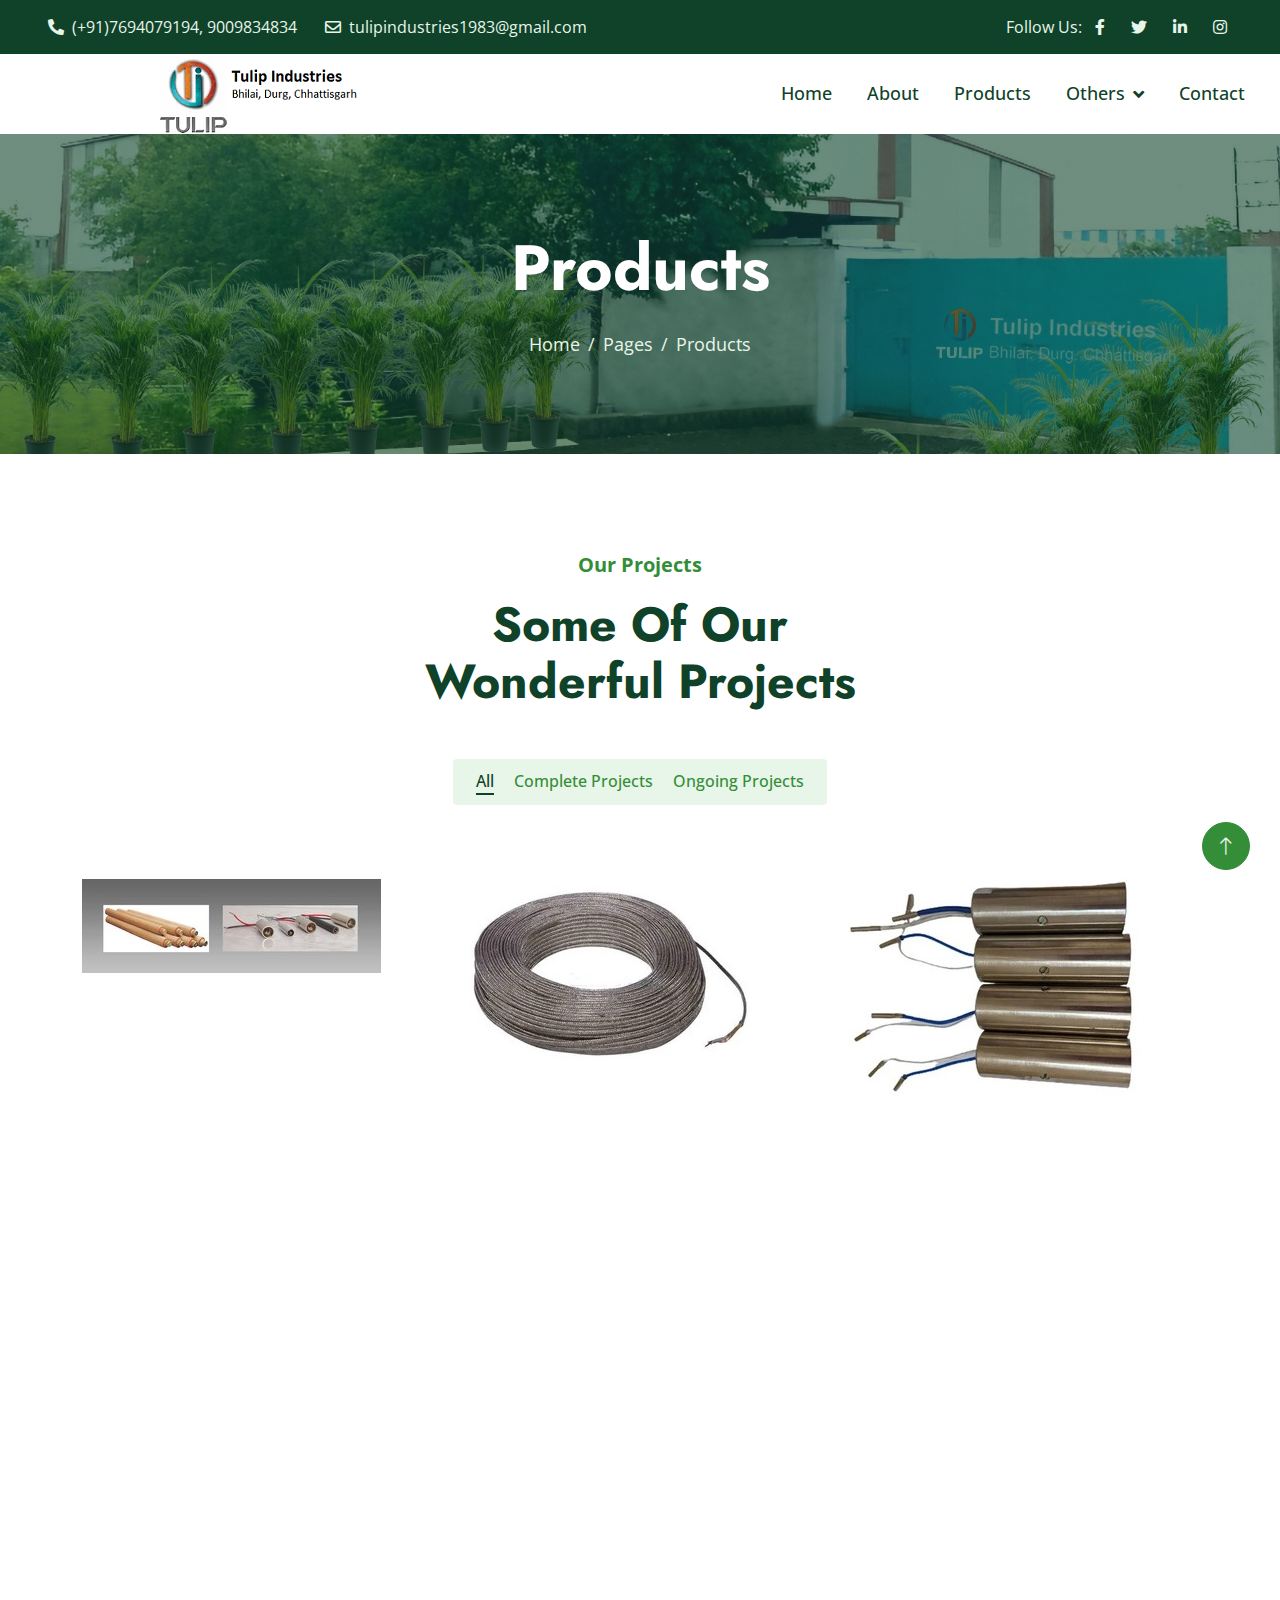
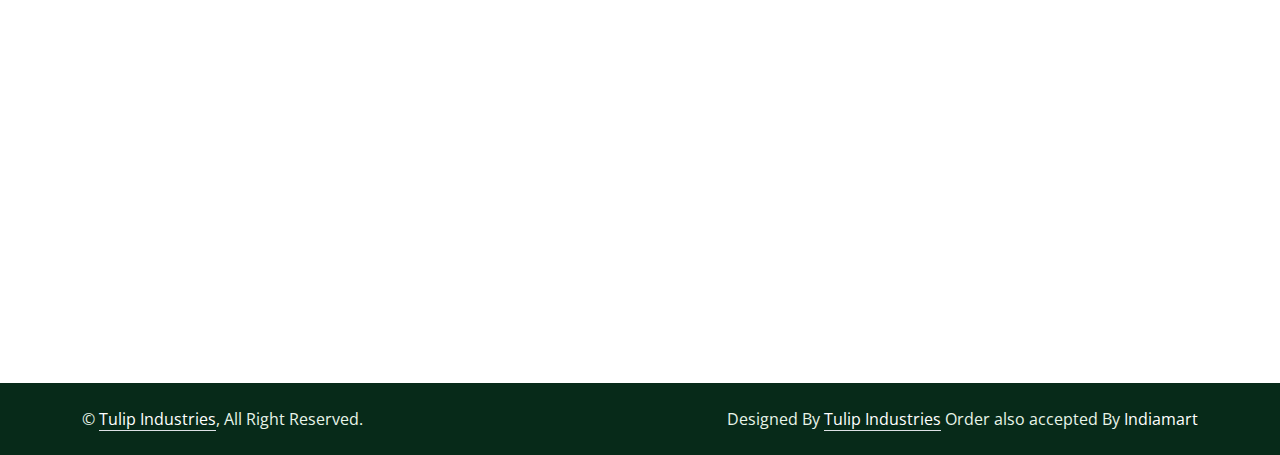
<file: project.html>
<!DOCTYPE html>
<html lang="en">

<head>
    <meta charset="utf-8">
    <title>Tulip Industries</title>
    <meta content="width=device-width, initial-scale=1.0" name="viewport">
    <meta content="" name="keywords">
    <meta content="" name="description">

    <!-- Favicon -->
    <link href="img/favicon.ico" rel="icon">

    <!-- Google Web Fonts -->
    <link rel="preconnect" href="https://fonts.googleapis.com">
    <link rel="preconnect" href="https://fonts.gstatic.com" crossorigin>
    <link href="https://fonts.googleapis.com/css2?family=Jost:wght@500;600;700&family=Open+Sans:wght@400;500&display=swap" rel="stylesheet">  

    <!-- Icon Font Stylesheet -->
    <link href="https://cdnjs.cloudflare.com/ajax/libs/font-awesome/5.10.0/css/all.min.css" rel="stylesheet">
    <link href="https://cdn.jsdelivr.net/npm/bootstrap-icons@1.4.1/font/bootstrap-icons.css" rel="stylesheet">

    <!-- Libraries Stylesheet -->
    <link href="lib/animate/animate.min.css" rel="stylesheet">
    <link href="lib/owlcarousel/assets/owl.carousel.min.css" rel="stylesheet">
    <link href="lib/lightbox/css/lightbox.min.css" rel="stylesheet">

    <!-- Customized Bootstrap Stylesheet -->
    <link href="css/bootstrap.min.css" rel="stylesheet">

    <!-- Template Stylesheet -->
    <link href="css/style.css" rel="stylesheet">
</head>

<body>
    <!-- Spinner Start -->
    <div id="spinner" class="show bg-white position-fixed translate-middle w-100 vh-100 top-50 start-50 d-flex align-items-center justify-content-center">
        <div class="spinner-border text-primary" role="status" style="width: 3rem; height: 3rem;"></div>
    </div>
    <!-- Spinner End -->


    <!-- Topbar Start -->
    <div class="container-fluid bg-dark text-light px-0 py-2">
        <div class="row gx-0 d-none d-lg-flex">
            <div class="col-lg-7 px-5 text-start">
                <div class="h-100 d-inline-flex align-items-center me-4">
                    <span class="fa fa-phone-alt me-2"></span>
                    <span>(+91)7694079194, 9009834834</span>
                </div>
                <div class="h-100 d-inline-flex align-items-center">
                    <span class="far fa-envelope me-2"></span>
                    <span>tulipindustries1983@gmail.com</span>
                </div>
            </div>
            <div class="col-lg-5 px-5 text-end">
                <div class="h-100 d-inline-flex align-items-center mx-n2">
                    <span>Follow Us:</span>
                    <a class="btn btn-link text-light" href=""><i class="fab fa-facebook-f"></i></a>
                    <a class="btn btn-link text-light" href=""><i class="fab fa-twitter"></i></a>
                    <a class="btn btn-link text-light" href=""><i class="fab fa-linkedin-in"></i></a>
                    <a class="btn btn-link text-light" href=""><i class="fab fa-instagram"></i></a>
                </div>
            </div>
        </div>
    </div>
    <!-- Topbar End -->


    <!-- Navbar Start -->
    <nav class="navbar navbar-expand-lg bg-white navbar-light sticky-top p-0">
        <a href="index.html" class="navbar-brand d-flex align-items-center px-4 px-lg-5">
            <h1 class="m-0"><img src="img/logo.png" alt="logo"></a></h1>
        </a>
        <button type="button" class="navbar-toggler me-4" data-bs-toggle="collapse" data-bs-target="#navbarCollapse">
            <span class="navbar-toggler-icon"></span>
        </button>
        <div class="collapse navbar-collapse" id="navbarCollapse">
            <div class="navbar-nav ms-auto p-4 p-lg-0">
                <a href="index.html" class="nav-item nav-link">Home</a>
                <a href="about.html" class="nav-item nav-link">About</a>
                <a href="service.html" class="nav-item nav-link">Products</a>
             
                <div class="nav-item dropdown">
                    <a href="#" class="nav-link dropdown-toggle" data-bs-toggle="dropdown">Others</a>
                    <div class="dropdown-menu bg-light m-0">
                        <a href="feature.html" class="dropdown-item">Features</a>
                        <a href="quote.html" class="dropdown-item">Free Quote</a>
                        <a href="team.html" class="dropdown-item">Our Team</a>
                        <a href="testimonial.html" class="dropdown-item">Our Clients</a>
                        <!--<a href="404.html" class="dropdown-item">404 Page</a> -->
                    </div>
                </div>
                <a href="contact.html" class="nav-item nav-link">Contact</a>
            </div>
            <!--
            <a href="" class="btn btn-primary py-4 px-lg-4 rounded-0 d-none d-lg-block">Get A Quote<i class="fa fa-arrow-right ms-3"></i></a> 
            -->
        </div>
    </nav>
    <!-- Navbar End -->


    <!-- Page Header Start -->
    <div class="container-fluid page-header py-5 mb-5 wow fadeIn" data-wow-delay="0.1s">
        <div class="container text-center py-5">
            <h1 class="display-3 text-white mb-4 animated slideInDown">Products</h1>
            <nav aria-label="breadcrumb animated slideInDown">
                <ol class="breadcrumb justify-content-center mb-0">
                    <li class="breadcrumb-item"><a href="#">Home</a></li>
                    <li class="breadcrumb-item"><a href="#">Pages</a></li>
                    <li class="breadcrumb-item active" aria-current="page">Products</li>
                </ol>
            </nav>
        </div>
    </div>
    <!-- Page Header End -->


    <!-- Projects Start -->
    <div class="container-xxl py-5">
        <div class="container">
            <div class="text-center mx-auto wow fadeInUp" data-wow-delay="0.1s" style="max-width: 500px;">
                <p class="fs-5 fw-bold text-primary">Our Projects</p>
                <h1 class="display-5 mb-5">Some Of Our Wonderful Projects</h1>
            </div>
            <div class="row wow fadeInUp" data-wow-delay="0.3s">
                <div class="col-12 text-center">
                    <ul class="list-inline rounded mb-5" id="portfolio-flters">
                        <li class="mx-2 active" data-filter="*">All</li>
                        <li class="mx-2" data-filter=".first">Complete Projects</li>
                        <li class="mx-2" data-filter=".second">Ongoing Projects</li>
                    </ul>
                </div>
            </div>
            <div class="row g-4 portfolio-container">
                <div class="col-lg-4 col-md-6 portfolio-item first wow fadeInUp" data-wow-delay="0.1s">
                    <div class="portfolio-inner rounded">
                        <img class="img-fluid" src="img/service-1.jpg" alt="">
                        <div class="portfolio-text">
                            <h4 class="text-white mb-4">Landscaping</h4>
                            <div class="d-flex">
                                <a class="btn btn-lg-square rounded-circle mx-2" href="img/service-1.jpg" data-lightbox="portfolio"><i class="fa fa-eye"></i></a>
                                <a class="btn btn-lg-square rounded-circle mx-2" href=""><i class="fa fa-link"></i></a>
                            </div>
                        </div>
                    </div>
                </div>
                <div class="col-lg-4 col-md-6 portfolio-item second wow fadeInUp" data-wow-delay="0.3s">
                    <div class="portfolio-inner rounded">
                        <img class="img-fluid" src="img/service-2.jpg" alt="">
                        <div class="portfolio-text">
                            <h4 class="text-white mb-4">Pruning plants</h4>
                            <div class="d-flex">
                                <a class="btn btn-lg-square rounded-circle mx-2" href="img/service-2.jpg" data-lightbox="portfolio"><i class="fa fa-eye"></i></a>
                                <a class="btn btn-lg-square rounded-circle mx-2" href=""><i class="fa fa-link"></i></a>
                            </div>
                        </div>
                    </div>
                </div>
                <div class="col-lg-4 col-md-6 portfolio-item first wow fadeInUp" data-wow-delay="0.5s">
                    <div class="portfolio-inner rounded">
                        <img class="img-fluid" src="img/service-3.jpg" alt="">
                        <div class="portfolio-text">
                            <h4 class="text-white mb-4">Irrigation & Drainage</h4>
                            <div class="d-flex">
                                <a class="btn btn-lg-square rounded-circle mx-2" href="img/service-3.jpg" data-lightbox="portfolio"><i class="fa fa-eye"></i></a>
                                <a class="btn btn-lg-square rounded-circle mx-2" href=""><i class="fa fa-link"></i></a>
                            </div>
                        </div>
                    </div>
                </div>
                <div class="col-lg-4 col-md-6 portfolio-item second wow fadeInUp" data-wow-delay="0.1s">
                    <div class="portfolio-inner rounded">
                        <img class="img-fluid" src="img/service-4.jpg" alt="">
                        <div class="portfolio-text">
                            <h4 class="text-white mb-4">Garden Maintenance</h4>
                            <div class="d-flex">
                                <a class="btn btn-lg-square rounded-circle mx-2" href="img/service-4.jpg" data-lightbox="portfolio"><i class="fa fa-eye"></i></a>
                                <a class="btn btn-lg-square rounded-circle mx-2" href=""><i class="fa fa-link"></i></a>
                            </div>
                        </div>
                    </div>
                </div>
                <div class="col-lg-4 col-md-6 portfolio-item first wow fadeInUp" data-wow-delay="0.3s">
                    <div class="portfolio-inner rounded">
                        <img class="img-fluid" src="img/service-5.jpg" alt="">
                        <div class="portfolio-text">
                            <h4 class="text-white mb-4">Green Technology</h4>
                            <div class="d-flex">
                                <a class="btn btn-lg-square rounded-circle mx-2" href="img/service-5.jpg" data-lightbox="portfolio"><i class="fa fa-eye"></i></a>
                                <a class="btn btn-lg-square rounded-circle mx-2" href=""><i class="fa fa-link"></i></a>
                            </div>
                        </div>
                    </div>
                </div>
                <div class="col-lg-4 col-md-6 portfolio-item second wow fadeInUp" data-wow-delay="0.5s">
                    <div class="portfolio-inner rounded">
                        <img class="img-fluid" src="img/service-6.jpg" alt="">
                        <div class="portfolio-text">
                            <h4 class="text-white mb-4">Urban Gardening</h4>
                            <div class="d-flex">
                                <a class="btn btn-lg-square rounded-circle mx-2" href="img/service-6.jpg" data-lightbox="portfolio"><i class="fa fa-eye"></i></a>
                                <a class="btn btn-lg-square rounded-circle mx-2" href=""><i class="fa fa-link"></i></a>
                            </div>
                        </div>
                    </div>
                </div>
            </div>
        </div>
    </div>
    <!-- Projects End -->


     <!-- Footer Start -->
     <div class="container-fluid bg-dark text-light footer mt-5 py-5 wow fadeIn" data-wow-delay="0.1s">
        <div class="container py-5">
            <div class="row g-5">
                <div class="col-lg-3 col-md-6">
                    <h4 class="text-white mb-4">Our Office</h4>
                    <p class="mb-2"><i class="fa fa-map-marker-alt me-3"></i>Plot No. 192, Engineering Park, Heavy Industrial Area</p>
                    <p class="mb-2"><i class="fa fa-map-marker-alt me-3"></i>Hathkhoj, Bhilai, Dist-Durg (C.G.) 490023</p>
                    <p class="mb-2"><i class="fa fa-phone-alt me-3"></i>(+91) 7694079194, 9009834834 </p>
                    <p class="mb-2"><i class="fa fa-envelope me-3"></i>tulipindustries1983@gmail.com</p>
                    <div class="d-flex pt-2">
                        <a class="btn btn-square btn-outline-light rounded-circle me-2" href=""><i class="fab fa-twitter"></i></a>
                        <a class="btn btn-square btn-outline-light rounded-circle me-2" href=""><i class="fab fa-facebook-f"></i></a>
                        <a class="btn btn-square btn-outline-light rounded-circle me-2" href=""><i class="fab fa-youtube"></i></a>
                        <a class="btn btn-square btn-outline-light rounded-circle me-2" href=""><i class="fab fa-linkedin-in"></i></a>
                    </div>
                </div>
                <div class="col-lg-3 col-md-6">
                    <h4 class="text-white mb-4">Services</h4>
                    <a class="btn btn-link" href="">Find us</a>
                    <a class="btn btn-link" href="">Brouchers</a>
                    <a class="btn btn-link" href="https://www.indiamart.com/tulipindustries/" target="blank">Indiamart</a>
                    <a class="btn btn-link" href="">any..</a>
                    </div>
            
                <div class="col-lg-3 col-md-6">
                    <h4 class="text-white mb-4">Quick Links</h4>
                    <a class="btn btn-link" href="">About Us</a>
                    <a class="btn btn-link" href="">Contact Us</a>
                    <a class="btn btn-link" href="">Our Services</a>
                    <a class="btn btn-link" href="">Support</a>
                </div>
                <div class="col-lg-3 col-md-6">
                    <h4 class="text-white mb-4">Newsletter</h4>
                    <p>Any suggestion </p>
                    <div class="position-relative w-100">
                        <input class="form-control bg-light border-light w-100 py-3 ps-4 pe-5" type="text" placeholder="Your email">
                        <button type="button" class="btn btn-primary py-2 position-absolute top-0 end-0 mt-2 me-2">send mail</button>
                    </div>
                </div>
            </div>
        </div>
    </div>
    <!-- Footer End -->


     <!-- Copyright Start -->
     <div class="container-fluid copyright py-4">
        <div class="container">
            <div class="row">
                <div class="col-md-6 text-center text-md-start mb-3 mb-md-0">
                    &copy; <a class="border-bottom" href="#">Tulip Industries</a>, All Right Reserved.
                </div>
                <div class="col-md-6 text-center text-md-end">
                    <!--/*** This template is free as long as you keep the footer author’s credit link/attribution link/backlink. If you'd like to use the template without the footer author’s credit link/attribution link/backlink, you can purchase the Credit Removal License from "https://htmlcodex.com/credit-removal". Thank you for your support. ***/-->
                    Designed By <a class="border-bottom" href="index.html">Tulip Industries</a> Order also accepted By <a href="https://www.indiamart.com/tulipindustries/" target="blank">Indiamart</a>
                </div>
            </div>
        </div>
    </div>
    <!-- Copyright End -->


    <!-- Back to Top -->
    <a href="#" class="btn btn-lg btn-primary btn-lg-square rounded-circle back-to-top"><i class="bi bi-arrow-up"></i></a>


    <!-- JavaScript Libraries -->
    <script src="https://code.jquery.com/jquery-3.4.1.min.js"></script>
    <script src="https://cdn.jsdelivr.net/npm/bootstrap@5.0.0/dist/js/bootstrap.bundle.min.js"></script>
    <script src="lib/wow/wow.min.js"></script>
    <script src="lib/easing/easing.min.js"></script>
    <script src="lib/waypoints/waypoints.min.js"></script>
    <script src="lib/owlcarousel/owl.carousel.min.js"></script>
    <script src="lib/counterup/counterup.min.js"></script>
    <script src="lib/parallax/parallax.min.js"></script>
    <script src="lib/isotope/isotope.pkgd.min.js"></script>
    <script src="lib/lightbox/js/lightbox.min.js"></script>

    <!-- Template Javascript -->
    <script src="js/main.js"></script>
</body>

</html>
</file>
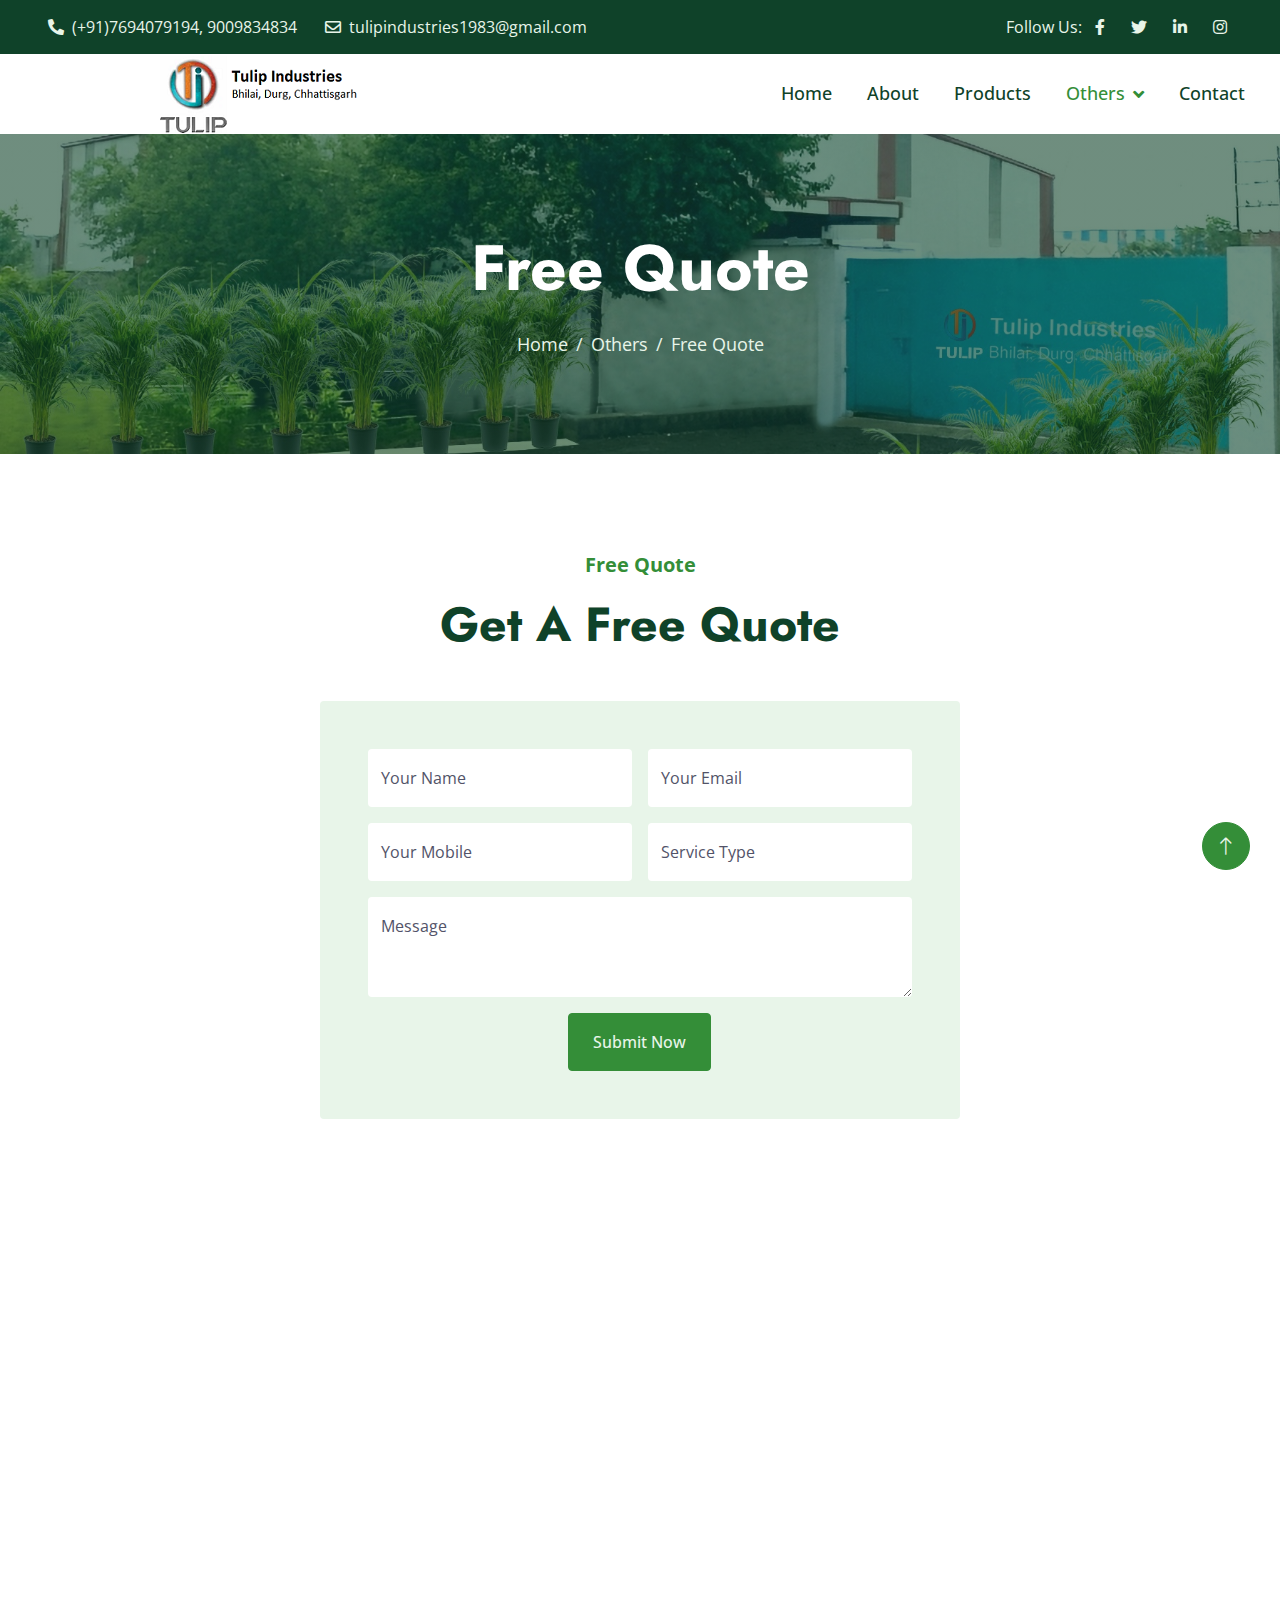
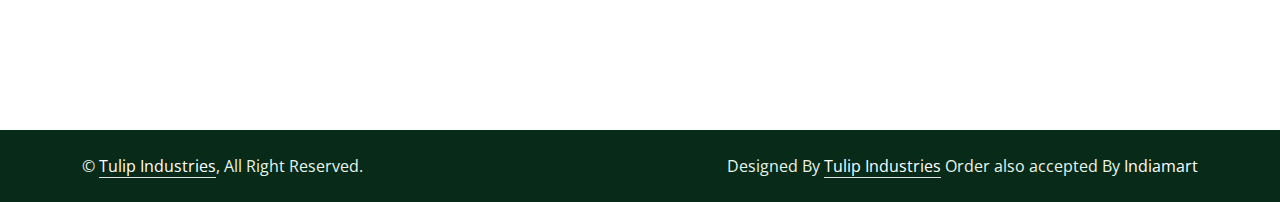
<file: quote.html>
<!DOCTYPE html>
<html lang="en">

<head>
    <meta charset="utf-8">
    <title>Tulip Industries</title>
    <meta content="width=device-width, initial-scale=1.0" name="viewport">
    <meta content="" name="keywords">
    <meta content="" name="description">

    <!-- Favicon -->
    <link href="img/favicon.ico" rel="icon">

    <!-- Google Web Fonts -->
    <link rel="preconnect" href="https://fonts.googleapis.com">
    <link rel="preconnect" href="https://fonts.gstatic.com" crossorigin>
    <link href="https://fonts.googleapis.com/css2?family=Jost:wght@500;600;700&family=Open+Sans:wght@400;500&display=swap" rel="stylesheet">  

    <!-- Icon Font Stylesheet -->
    <link href="https://cdnjs.cloudflare.com/ajax/libs/font-awesome/5.10.0/css/all.min.css" rel="stylesheet">
    <link href="https://cdn.jsdelivr.net/npm/bootstrap-icons@1.4.1/font/bootstrap-icons.css" rel="stylesheet">

    <!-- Libraries Stylesheet -->
    <link href="lib/animate/animate.min.css" rel="stylesheet">
    <link href="lib/owlcarousel/assets/owl.carousel.min.css" rel="stylesheet">
    <link href="lib/lightbox/css/lightbox.min.css" rel="stylesheet">

    <!-- Customized Bootstrap Stylesheet -->
    <link href="css/bootstrap.min.css" rel="stylesheet">

    <!-- Template Stylesheet -->
    <link href="css/style.css" rel="stylesheet">
</head>

<body>
    <!-- Spinner Start -->
    <div id="spinner" class="show bg-white position-fixed translate-middle w-100 vh-100 top-50 start-50 d-flex align-items-center justify-content-center">
        <div class="spinner-border text-primary" role="status" style="width: 3rem; height: 3rem;"></div>
    </div>
    <!-- Spinner End -->


    <!-- Topbar Start -->
    <div class="container-fluid bg-dark text-light px-0 py-2">
        <div class="row gx-0 d-none d-lg-flex">
            <div class="col-lg-7 px-5 text-start">
                <div class="h-100 d-inline-flex align-items-center me-4">
                    <span class="fa fa-phone-alt me-2"></span>
                    <span>(+91)7694079194, 9009834834</span>
                </div>
                <div class="h-100 d-inline-flex align-items-center">
                    <span class="far fa-envelope me-2"></span>
                    <span>tulipindustries1983@gmail.com</span>
                </div>
            </div>
            <div class="col-lg-5 px-5 text-end">
                <div class="h-100 d-inline-flex align-items-center mx-n2">
                    <span>Follow Us:</span>
                    <a class="btn btn-link text-light" href=""><i class="fab fa-facebook-f"></i></a>
                    <a class="btn btn-link text-light" href=""><i class="fab fa-twitter"></i></a>
                    <a class="btn btn-link text-light" href=""><i class="fab fa-linkedin-in"></i></a>
                    <a class="btn btn-link text-light" href=""><i class="fab fa-instagram"></i></a>
                </div>
            </div>
        </div>
    </div>
    <!-- Topbar End -->


    <!-- Navbar Start -->
    <nav class="navbar navbar-expand-lg bg-white navbar-light sticky-top p-0">
        <a href="index.html" class="navbar-brand d-flex align-items-center px-4 px-lg-5">
            <h1 class="m-0"><img src="img/logo.png" alt="logo"></a></h1>
        </a>
        <button type="button" class="navbar-toggler me-4" data-bs-toggle="collapse" data-bs-target="#navbarCollapse">
            <span class="navbar-toggler-icon"></span>
        </button>
        <div class="collapse navbar-collapse" id="navbarCollapse">
            <div class="navbar-nav ms-auto p-4 p-lg-0">
                <a href="index.html" class="nav-item nav-link">Home</a>
                <a href="about.html" class="nav-item nav-link">About</a>
                <a href="service.html" class="nav-item nav-link">Products</a>
             
                <div class="nav-item dropdown">
                    <a href="#" class="nav-link dropdown-toggle active" data-bs-toggle="dropdown">Others</a>
                    <div class="dropdown-menu bg-light m-0">
                        <a href="feature.html" class="dropdown-item">Features</a>
                        <a href="quote.html" class="dropdown-item active">Free Quote</a>
                        <a href="team.html" class="dropdown-item">Our Team</a>
                        <a href="testimonial.html" class="dropdown-item">Our Clients</a>
                        
                    </div>
                </div>
                <a href="contact.html" class="nav-item nav-link">Contact</a>
            </div>
           <!--
            <a href="" class="btn btn-primary py-4 px-lg-4 rounded-0 d-none d-lg-block">Get A Quote<i class="fa fa-arrow-right ms-3"></i></a> 
            -->
        </div>
    </nav>
    <!-- Navbar End -->


    <!-- Page Header Start -->
    <div class="container-fluid page-header py-5 mb-5 wow fadeIn" data-wow-delay="0.1s">
        <div class="container text-center py-5">
            <h1 class="display-3 text-white mb-4 animated slideInDown">Free Quote</h1>
            <nav aria-label="breadcrumb animated slideInDown">
                <ol class="breadcrumb justify-content-center mb-0">
                    <li class="breadcrumb-item"><a href="#">Home</a></li>
                    <li class="breadcrumb-item"><a href="#">Others</a></li>
                    <li class="breadcrumb-item active" aria-current="page">Free Quote</li>
                </ol>
            </nav>
        </div>
    </div>
    <!-- Page Header End -->


    <!-- Quote Start -->
    <div class="container-fluid py-5">
        <div class="container">
            <div class="text-center mx-auto wow fadeInUp" data-wow-delay="0.1s" style="max-width: 500px;">
                <p class="fs-5 fw-bold text-primary">Free Quote</p>
                <h1 class="display-5 mb-5">Get A Free Quote</h1>
            </div>
            <div class="row justify-content-center">
                <div class="col-lg-7">
                    <div class="bg-light rounded p-4 p-sm-5 wow fadeInUp" data-wow-delay="0.1s">
                        <div class="row g-3">
                            <div class="col-sm-6">
                                <div class="form-floating">
                                    <input type="text" class="form-control border-0" id="gname" placeholder="Gurdian Name">
                                    <label for="gname">Your Name</label>
                                </div>
                            </div>
                            <div class="col-sm-6">
                                <div class="form-floating">
                                    <input type="email" class="form-control border-0" id="gmail" placeholder="Gurdian Email">
                                    <label for="gmail">Your Email</label>
                                </div>
                            </div>
                            <div class="col-sm-6">
                                <div class="form-floating">
                                    <input type="text" class="form-control border-0" id="cname" placeholder="Child Name">
                                    <label for="cname">Your Mobile</label>
                                </div>
                            </div>
                            <div class="col-sm-6">
                                <div class="form-floating">
                                    <input type="text" class="form-control border-0" id="cage" placeholder="Child Age">
                                    <label for="cage">Service Type</label>
                                </div>
                            </div>
                            <div class="col-12">
                                <div class="form-floating">
                                    <textarea class="form-control border-0" placeholder="Leave a message here" id="message" style="height: 100px"></textarea>
                                    <label for="message">Message</label>
                                </div>
                            </div>
                            <div class="col-12 text-center">
                                <button class="btn btn-primary py-3 px-4" type="submit">Submit Now</button>
                            </div>
                        </div>
                    </div>
                </div>
            </div>
        </div>
    </div>
    <!-- Quote End -->


    <!-- Footer Start -->
    <div class="container-fluid bg-dark text-light footer mt-5 py-5 wow fadeIn" data-wow-delay="0.1s">
        <div class="container py-5">
            <div class="row g-5">
                <div class="col-lg-3 col-md-6">
                    <h4 class="text-white mb-4">Our Office</h4>
                    <p class="mb-2"><i class="fa fa-map-marker-alt me-3"></i>Plot No. 192, Engineering Park, Heavy Industrial Area</p>
                    <p class="mb-2"><i class="fa fa-map-marker-alt me-3"></i>Hathkhoj, Bhilai, Dist-Durg (C.G.) 490023</p>
                    <p class="mb-2"><i class="fa fa-phone-alt me-3"></i>(+91) 7694079194, 9009834834 </p>
                    <p class="mb-2"><i class="fa fa-envelope me-3"></i>tulipindustries1983@gmail.com</p>
                    <div class="d-flex pt-2">
                        <a class="btn btn-square btn-outline-light rounded-circle me-2" href=""><i class="fab fa-twitter"></i></a>
                        <a class="btn btn-square btn-outline-light rounded-circle me-2" href=""><i class="fab fa-facebook-f"></i></a>
                        <a class="btn btn-square btn-outline-light rounded-circle me-2" href=""><i class="fab fa-youtube"></i></a>
                        <a class="btn btn-square btn-outline-light rounded-circle me-2" href=""><i class="fab fa-linkedin-in"></i></a>
                    </div>
                </div>
                <div class="col-lg-3 col-md-6">
                    <h4 class="text-white mb-4">Services</h4>
                    <a class="btn btn-link" href="">Find us</a>
                    <a class="btn btn-link" href="">Brouchers</a>
                    <a class="btn btn-link" <a href="https://www.indiamart.com/tulipindustries/" target="blank">Indiamart</a>
                    <a class="btn btn-link" href="">any..</a>
                    </div>
            
                <div class="col-lg-3 col-md-6">
                    <h4 class="text-white mb-4">Quick Links</h4>
                    <a class="btn btn-link" href="">About Us</a>
                    <a class="btn btn-link" href="">Contact Us</a>
                    <a class="btn btn-link" href="">Our Services</a>
                    <a class="btn btn-link" href="">Support</a>
                </div>
                <div class="col-lg-3 col-md-6">
                    <h4 class="text-white mb-4">Newsletter</h4>
                    <p>Any suggestion </p>
                    <div class="position-relative w-100">
                        <input class="form-control bg-light border-light w-100 py-3 ps-4 pe-5" type="text" placeholder="Your email">
                        <button type="button" class="btn btn-primary py-2 position-absolute top-0 end-0 mt-2 me-2">send mail</button>
                    </div>
                </div>
            </div>
        </div>
    </div>
    <!-- Footer End -->


    <!-- Copyright Start -->
    <div class="container-fluid copyright py-4">
        <div class="container">
            <div class="row">
                <div class="col-md-6 text-center text-md-start mb-3 mb-md-0">
                    &copy; <a class="border-bottom" href="#">Tulip Industries</a>, All Right Reserved.
                </div>
                <div class="col-md-6 text-center text-md-end">
                    <!--/*** This template is free as long as you keep the footer author’s credit link/attribution link/backlink. If you'd like to use the template without the footer author’s credit link/attribution link/backlink, you can purchase the Credit Removal License from "https://htmlcodex.com/credit-removal". Thank you for your support. ***/-->
                    Designed By <a class="border-bottom" href="index.html">Tulip Industries</a> Order also accepted By <a href="https://www.indiamart.com/tulipindustries/" target="blank">Indiamart</a>
                </div>
            </div>
        </div>
    </div>
    <!-- Copyright End -->


    <!-- Back to Top -->
    <a href="#" class="btn btn-lg btn-primary btn-lg-square rounded-circle back-to-top"><i class="bi bi-arrow-up"></i></a>


    <!-- JavaScript Libraries -->
    <script src="https://code.jquery.com/jquery-3.4.1.min.js"></script>
    <script src="https://cdn.jsdelivr.net/npm/bootstrap@5.0.0/dist/js/bootstrap.bundle.min.js"></script>
    <script src="lib/wow/wow.min.js"></script>
    <script src="lib/easing/easing.min.js"></script>
    <script src="lib/waypoints/waypoints.min.js"></script>
    <script src="lib/owlcarousel/owl.carousel.min.js"></script>
    <script src="lib/counterup/counterup.min.js"></script>
    <script src="lib/parallax/parallax.min.js"></script>
    <script src="lib/isotope/isotope.pkgd.min.js"></script>
    <script src="lib/lightbox/js/lightbox.min.js"></script>

    <!-- Template Javascript -->
    <script src="js/main.js"></script>
</body>

</html>
</file>
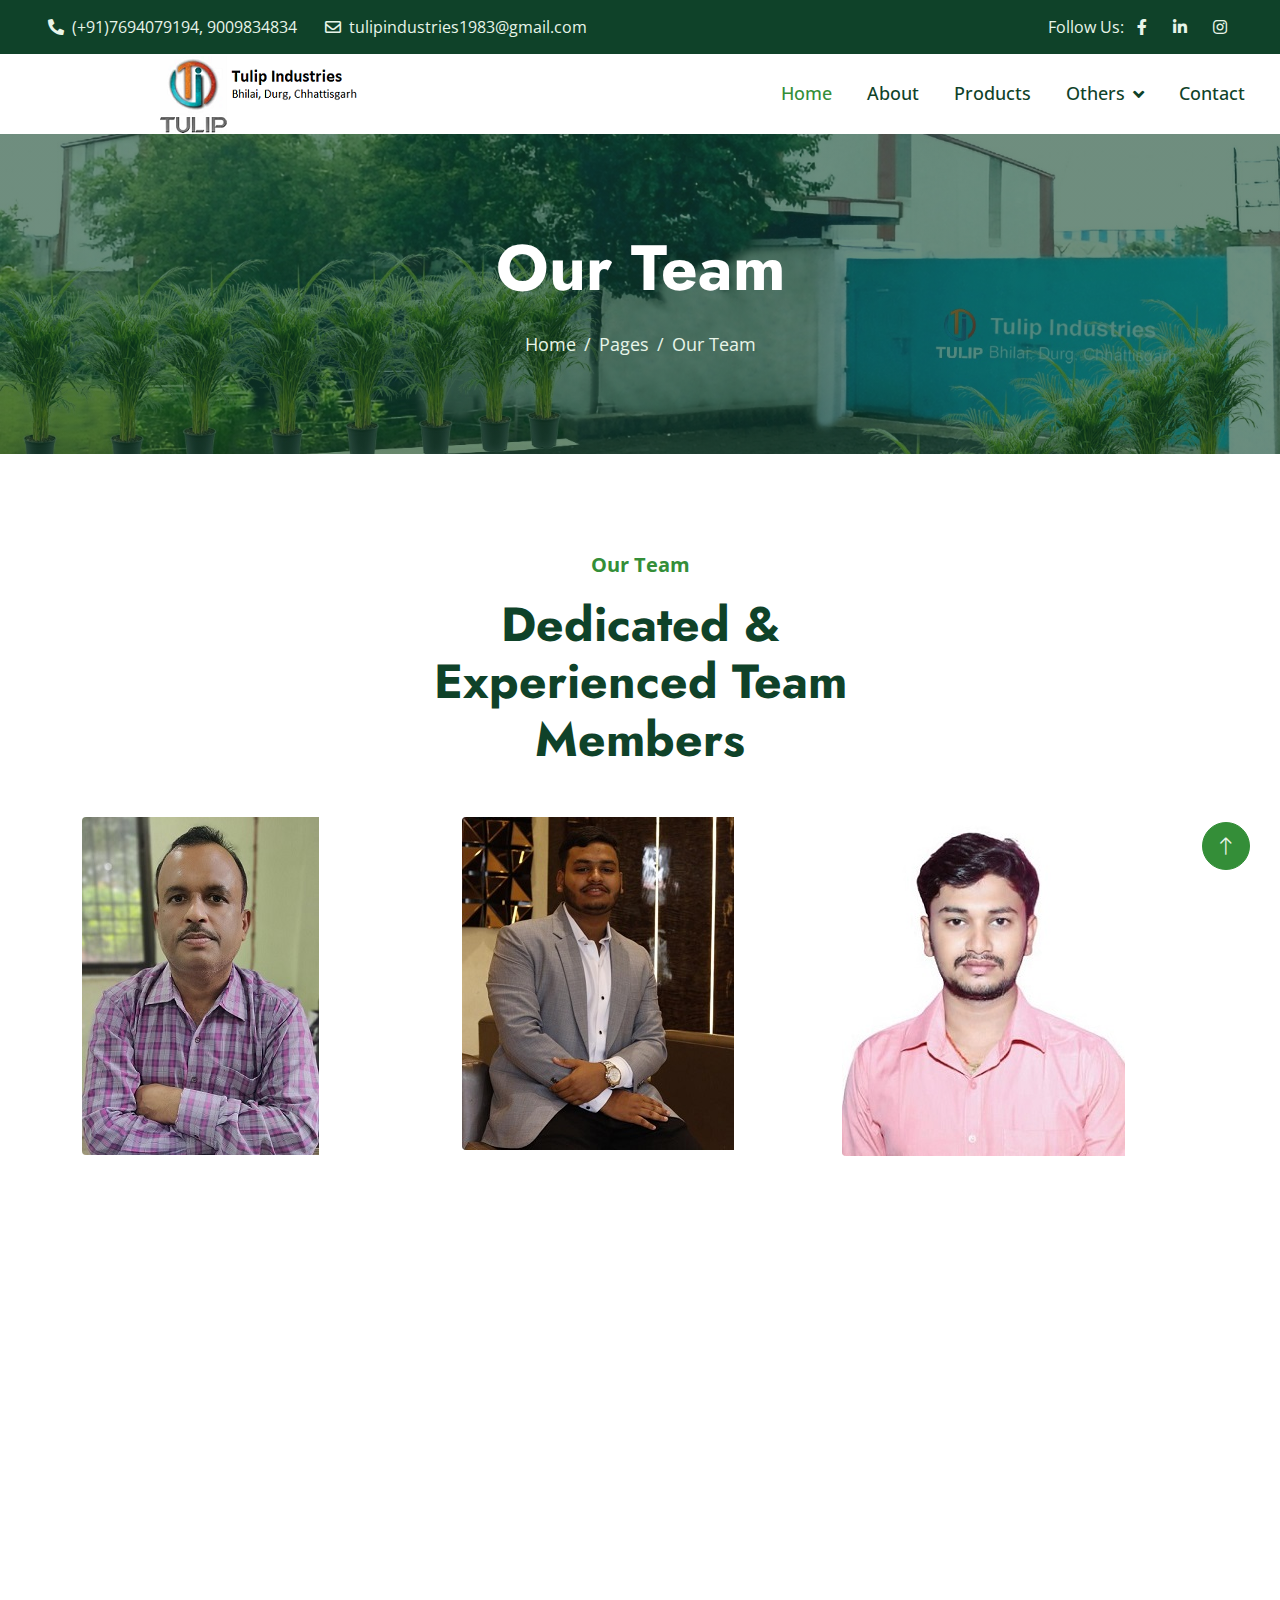
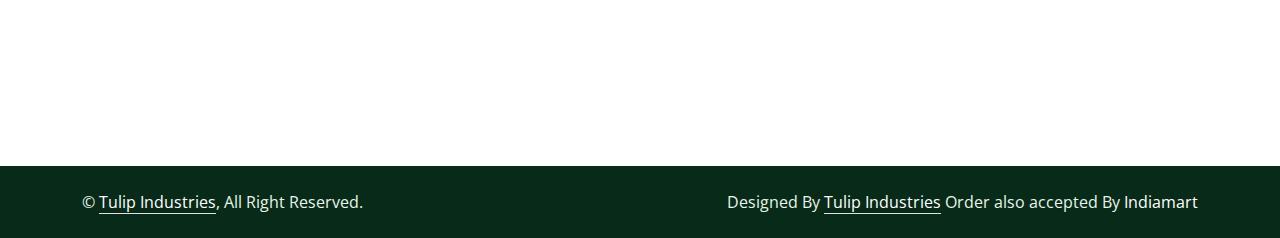
<file: team.html>
<!DOCTYPE html>
<html lang="en">

<head>
    <meta charset="utf-8">
    <title>Tulip Industries </title>
    <meta content="width=device-width, initial-scale=1.0" name="viewport">
    <meta content="" name="keywords">
    <meta content="" name="description">

    <!-- Favicon -->
    <link href="img/favicon.ico" rel="icon">

    <!-- Google Web Fonts -->
    <link rel="preconnect" href="https://fonts.googleapis.com">
    <link rel="preconnect" href="https://fonts.gstatic.com" crossorigin>
    <link href="https://fonts.googleapis.com/css2?family=Jost:wght@500;600;700&family=Open+Sans:wght@400;500&display=swap" rel="stylesheet">  

    <!-- Icon Font Stylesheet -->
    <link href="https://cdnjs.cloudflare.com/ajax/libs/font-awesome/5.10.0/css/all.min.css" rel="stylesheet">
    <link href="https://cdn.jsdelivr.net/npm/bootstrap-icons@1.4.1/font/bootstrap-icons.css" rel="stylesheet">

    <!-- Libraries Stylesheet -->
    <link href="lib/animate/animate.min.css" rel="stylesheet">
    <link href="lib/owlcarousel/assets/owl.carousel.min.css" rel="stylesheet">
    <link href="lib/lightbox/css/lightbox.min.css" rel="stylesheet">

    <!-- Customized Bootstrap Stylesheet -->
    <link href="css/bootstrap.min.css" rel="stylesheet">

    <!-- Template Stylesheet -->
    <link href="css/style.css" rel="stylesheet">
</head>

<body>
    <!-- Spinner Start -->
    <div id="spinner" class="show bg-white position-fixed translate-middle w-100 vh-100 top-50 start-50 d-flex align-items-center justify-content-center">
        <div class="spinner-border text-primary" role="status" style="width: 3rem; height: 3rem;"></div>
    </div>
    <!-- Spinner End -->


    <!-- Topbar Start -->
    <div class="container-fluid bg-dark text-light px-0 py-2">
        <div class="row gx-0 d-none d-lg-flex">
            <div class="col-lg-7 px-5 text-start">
                <div class="h-100 d-inline-flex align-items-center me-4">
                    <span class="fa fa-phone-alt me-2"></span>
                    <span>(+91)7694079194, 9009834834</span>
                </div>
                <div class="h-100 d-inline-flex align-items-center">
                    <span class="far fa-envelope me-2"></span>
                    <span>tulipindustries1983@gmail.com</span>
                </div>
            </div>
            <div class="col-lg-5 px-5 text-end">
                <div class="h-100 d-inline-flex align-items-center mx-n2">
                    <span>Follow Us:</span>
                    <a class="btn btn-link text-light" href=""><i class="fab fa-facebook-f"></i></a>
                    <a class="btn btn-link text-light" href=""><i class="fab fa-linkedin-in"></i></a>
                    <a class="btn btn-link text-light" href=""><i class="fab fa-instagram"></i></a>
                </div>
            </div>
        </div>
    </div>
    <!-- Topbar End -->


    <!-- Navbar Start -->
    <nav class="navbar navbar-expand-lg bg-white navbar-light sticky-top p-0">
        <a href="index.html" class="navbar-brand d-flex align-items-center px-4 px-lg-5">
            <h1 class="m-0"><img src="img/logo.png" alt="logo"></a></h1>
        </a>
        <button type="button" class="navbar-toggler me-4" data-bs-toggle="collapse" data-bs-target="#navbarCollapse">
            <span class="navbar-toggler-icon"></span>
        </button>
        <div class="collapse navbar-collapse" id="navbarCollapse">
            <div class="navbar-nav ms-auto p-4 p-lg-0">
                <a href="index.html" class="nav-item nav-link active">Home</a>
                <a href="about.html" class="nav-item nav-link">About</a>
                <a href="service.html" class="nav-item nav-link">Products</a>
             
                <div class="nav-item dropdown">
                    <a href="#" class="nav-link dropdown-toggle" data-bs-toggle="dropdown">Others</a>
                    <div class="dropdown-menu bg-light m-0">
                        <a href="feature.html" class="dropdown-item">Features</a>
                        <a href="quote.html" class="dropdown-item">Free Quote</a>
                        <a href="team.html" class="dropdown-item">Our Team</a>
                        <a href="testimonial.html" class="dropdown-item">Our Client</a>
                        <!--<a href="404.html" class="dropdown-item">404 Page</a> -->
                    </div>
                </div>
                <a href="contact.html" class="nav-item nav-link">Contact</a>
            </div>
          
            <!-- <a href="" class="btn btn-primary py-4 px-lg-4 rounded-0 d-none d-lg-block">Get A Quote<i class="fa fa-arrow-right ms-3"></i></a> 
            -->
        </div>
    </nav>
    <!-- Navbar End -->


    <!-- Page Header Start -->
    <div class="container-fluid page-header py-5 mb-5 wow fadeIn" data-wow-delay="0.1s">
        <div class="container text-center py-5">
            <h1 class="display-3 text-white mb-4 animated slideInDown">Our Team</h1>
            <nav aria-label="breadcrumb animated slideInDown">
                <ol class="breadcrumb justify-content-center mb-0">
                    <li class="breadcrumb-item"><a href="#">Home</a></li>
                    <li class="breadcrumb-item"><a href="#">Pages</a></li>
                    <li class="breadcrumb-item active" aria-current="page">Our Team</li>
                </ol>
            </nav>
        </div>
    </div>
    <!-- Page Header End -->


    <!-- Team Start -->
    <div class="container-xxl py-5">
        <div class="container">
            <div class="text-center mx-auto wow fadeInUp" data-wow-delay="0.1s" style="max-width: 500px;">
                <p class="fs-5 fw-bold text-primary">Our Team</p>
                <h1 class="display-5 mb-5">Dedicated & Experienced Team Members</h1>
            </div>
            <div class="row g-4">
                <div class="col-lg-4 col-md-6 wow fadeInUp" data-wow-delay="0.1s">
                    <div class="team-item rounded">
                        <img class="img-fluid" src="img/team-1.jpg" alt="">
                        <div class="team-text">
                            <h4 class="mb-0">Shri Manoj Gupta</h4>
                            <p class="text-primary">Founder</p>
                            <div class="team-social d-flex">
                               <!--- <a class="btn btn-square rounded-circle me-2" href=""><i class="fab fa-facebook-f"></i></a>
                                <a class="btn btn-square rounded-circle me-2" href=""><i class="fab fa-twitter"></i></a>
                                <a class="btn btn-square rounded-circle me-2" href=""><i class="fab fa-instagram"></i></a> --->
                            </div>
                        </div>
                    </div>
                </div>
                <div class="col-lg-4 col-md-6 wow fadeInUp" data-wow-delay="0.3s">
                    <div class="team-item rounded">
                        <img class="img-fluid" src="img/team-2.jpg" alt="">
                        <div class="team-text">
                            <h4 class="mb-0">Ritesh Gupta</h4>
                            <p class="text-primary">Director</p>
                            <div class="team-social d-flex">
                              <!----  <a class="btn btn-square rounded-circle me-2" href=""><i class="fab fa-facebook-f"></i></a>
                                <a class="btn btn-square rounded-circle me-2" href=""><i class="fab fa-twitter"></i></a>
                                <a class="btn btn-square rounded-circle me-2" href=""><i class="fab fa-instagram"></i></a> -->
                            </div>
                        </div>
                    </div>
                </div>
                <div class="col-lg-4 col-md-6 wow fadeInUp" data-wow-delay="0.5s">
                    <div class="team-item rounded">
                        <img class="img-fluid" src="img/team-3.jpg" alt="">
                        <div class="team-text">
                            <h4 class="mb-0">Shatrudhan Kumar</h4>
                            <p class="text-primary">Production</p>
                            <div class="team-social d-flex">
                                <a class="btn btn-square rounded-circle me-2" href=""><i class="fab fa-facebook-f"></i></a>
                                <a class="btn btn-square rounded-circle me-2" href=""><i class="fab fa-twitter"></i></a>
                                <a class="btn btn-square rounded-circle me-2" href=""><i class="fab fa-instagram"></i></a>
                            </div>
                        </div>
                    </div>
                </div>
            </div>
        </div>
    </div>
    <!-- Team End -->


    <!-- Footer Start -->
    <div class="container-fluid bg-dark text-light footer mt-5 py-5 wow fadeIn" data-wow-delay="0.1s">
        <div class="container py-5">
            <div class="row g-5">
                <div class="col-lg-3 col-md-6">
                    <h4 class="text-white mb-4">Our Office</h4>
                    <p class="mb-2"><i class="fa fa-map-marker-alt me-3"></i>Plot No. 192, Engineering Park, Heavy Industrial Area</p>
                    <p class="mb-2"><i class="fa fa-map-marker-alt me-3"></i>Hathkhoj, Bhilai, Dist-Durg (C.G.) 490023</p>
                    <p class="mb-2"><i class="fa fa-phone-alt me-3"></i>(+91) 7694079194, 9009834834 </p>
                    <p class="mb-2"><i class="fa fa-envelope me-3"></i>tulipindustries1983@gmail.com</p>
                    <div class="d-flex pt-2">
                        <a class="btn btn-square btn-outline-light rounded-circle me-2" href=""><i class="fab fa-twitter"></i></a>
                        <a class="btn btn-square btn-outline-light rounded-circle me-2" href=""><i class="fab fa-facebook-f"></i></a>
                        <a class="btn btn-square btn-outline-light rounded-circle me-2" href=""><i class="fab fa-youtube"></i></a>
                        <a class="btn btn-square btn-outline-light rounded-circle me-2" href=""><i class="fab fa-linkedin-in"></i></a>
                    </div>
                </div>
                <div class="col-lg-3 col-md-6">
                    <h4 class="text-white mb-4">Services</h4>
                    <a class="btn btn-link" href="">Find us</a>
                    <a class="btn btn-link" href="">Brouchers</a>
                    <a class="btn btn-link" <a href="https://www.indiamart.com/tulipindustries/" target="blank">Indiamart</a>
                    <a class="btn btn-link" href="">any..</a>
                    </div>
            
                <div class="col-lg-3 col-md-6">
                    <h4 class="text-white mb-4">Quick Links</h4>
                    <a class="btn btn-link" href="">About Us</a>
                    <a class="btn btn-link" href="">Contact Us</a>
                    <a class="btn btn-link" href="">Our Services</a>
                    <a class="btn btn-link" href="">Support</a>
                </div>
                <div class="col-lg-3 col-md-6">
                    <h4 class="text-white mb-4">Newsletter</h4>
                    <p>Any suggestion </p>
                    <div class="position-relative w-100">
                        <input class="form-control bg-light border-light w-100 py-3 ps-4 pe-5" type="text" placeholder="Your email">
                        <button type="button" class="btn btn-primary py-2 position-absolute top-0 end-0 mt-2 me-2">send mail</button>
                    </div>
                </div>
            </div>
        </div>
    </div>
    <!-- Footer End -->


    <!-- Copyright Start -->
    <div class="container-fluid copyright py-4">
        <div class="container">
            <div class="row">
                <div class="col-md-6 text-center text-md-start mb-3 mb-md-0">
                    &copy; <a class="border-bottom" href="#">Tulip Industries</a>, All Right Reserved.
                </div>
                <div class="col-md-6 text-center text-md-end">
                    <!--/*** This template is free as long as you keep the footer author’s credit link/attribution link/backlink. If you'd like to use the template without the footer author’s credit link/attribution link/backlink, you can purchase the Credit Removal License from "https://htmlcodex.com/credit-removal". Thank you for your support. ***/-->
                    Designed By <a class="border-bottom" href="index.html">Tulip Industries</a> Order also accepted By <a href="https://www.indiamart.com/tulipindustries/" target="blank">Indiamart</a>
                </div>
            </div>
        </div>
    </div>
    <!-- Copyright End -->


    <!-- Back to Top -->
    <a href="#" class="btn btn-lg btn-primary btn-lg-square rounded-circle back-to-top"><i class="bi bi-arrow-up"></i></a>


    <!-- JavaScript Libraries -->
    <script src="https://code.jquery.com/jquery-3.4.1.min.js"></script>
    <script src="https://cdn.jsdelivr.net/npm/bootstrap@5.0.0/dist/js/bootstrap.bundle.min.js"></script>
    <script src="lib/wow/wow.min.js"></script>
    <script src="lib/easing/easing.min.js"></script>
    <script src="lib/waypoints/waypoints.min.js"></script>
    <script src="lib/owlcarousel/owl.carousel.min.js"></script>
    <script src="lib/counterup/counterup.min.js"></script>
    <script src="lib/parallax/parallax.min.js"></script>
    <script src="lib/isotope/isotope.pkgd.min.js"></script>
    <script src="lib/lightbox/js/lightbox.min.js"></script>

    <!-- Template Javascript -->
    <script src="js/main.js"></script>
</body>

</html>
</file>
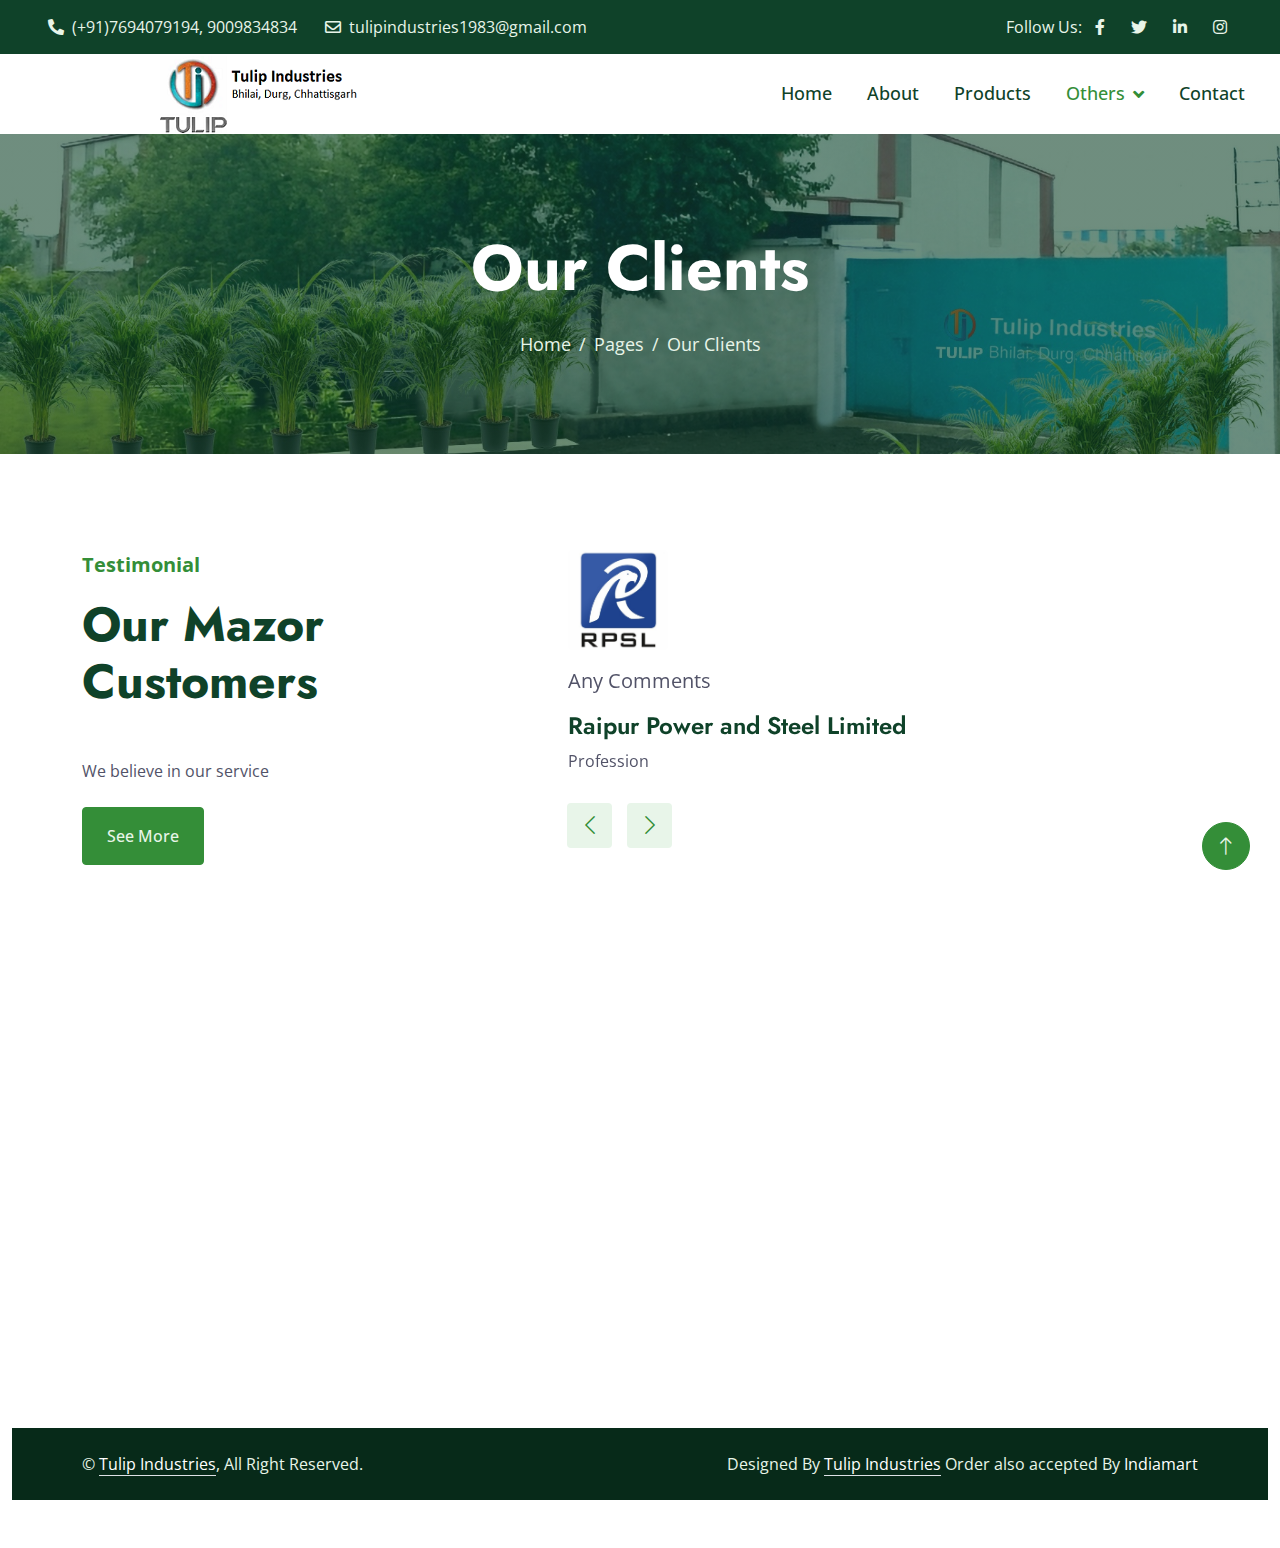
<file: testimonial.html>
<!DOCTYPE html>
<html lang="en">

<head>
    <meta charset="utf-8">
    <title>Tulip Industies</title>
    <meta content="width=device-width, initial-scale=1.0" name="viewport">
    <meta content="" name="keywords">
    <meta content="" name="description">

    <!-- Favicon -->
    <link href="img/favicon.ico" rel="icon">

    <!-- Google Web Fonts -->
    <link rel="preconnect" href="https://fonts.googleapis.com">
    <link rel="preconnect" href="https://fonts.gstatic.com" crossorigin>
    <link href="https://fonts.googleapis.com/css2?family=Jost:wght@500;600;700&family=Open+Sans:wght@400;500&display=swap" rel="stylesheet">  

    <!-- Icon Font Stylesheet -->
    <link href="https://cdnjs.cloudflare.com/ajax/libs/font-awesome/5.10.0/css/all.min.css" rel="stylesheet">
    <link href="https://cdn.jsdelivr.net/npm/bootstrap-icons@1.4.1/font/bootstrap-icons.css" rel="stylesheet">

    <!-- Libraries Stylesheet -->
    <link href="lib/animate/animate.min.css" rel="stylesheet">
    <link href="lib/owlcarousel/assets/owl.carousel.min.css" rel="stylesheet">
    <link href="lib/lightbox/css/lightbox.min.css" rel="stylesheet">

    <!-- Customized Bootstrap Stylesheet -->
    <link href="css/bootstrap.min.css" rel="stylesheet">

    <!-- Template Stylesheet -->
    <link href="css/style.css" rel="stylesheet">
</head>

<body>
    <!-- Spinner Start -->
    <div id="spinner" class="show bg-white position-fixed translate-middle w-100 vh-100 top-50 start-50 d-flex align-items-center justify-content-center">
        <div class="spinner-border text-primary" role="status" style="width: 3rem; height: 3rem;"></div>
    </div>
    <!-- Spinner End -->


    <!-- Topbar Start -->
    <div class="container-fluid bg-dark text-light px-0 py-2">
        <div class="row gx-0 d-none d-lg-flex">
            <div class="col-lg-7 px-5 text-start">
                <div class="h-100 d-inline-flex align-items-center me-4">
                    <span class="fa fa-phone-alt me-2"></span>
                    <span>(+91)7694079194, 9009834834</span>
                </div>
                <div class="h-100 d-inline-flex align-items-center">
                    <span class="far fa-envelope me-2"></span>
                    <span>tulipindustries1983@gmail.com</span>
                </div>
            </div>
            <div class="col-lg-5 px-5 text-end">
                <div class="h-100 d-inline-flex align-items-center mx-n2">
                    <span>Follow Us:</span>
                    <a class="btn btn-link text-light" href=""><i class="fab fa-facebook-f"></i></a>
                    <a class="btn btn-link text-light" href=""><i class="fab fa-twitter"></i></a>
                    <a class="btn btn-link text-light" href=""><i class="fab fa-linkedin-in"></i></a>
                    <a class="btn btn-link text-light" href=""><i class="fab fa-instagram"></i></a>
                </div>
            </div>
        </div>
    </div>
    <!-- Topbar End -->


    <!-- Navbar Start -->
    <nav class="navbar navbar-expand-lg bg-white navbar-light sticky-top p-0">
        <a href="index.html" class="navbar-brand d-flex align-items-center px-4 px-lg-5">
            <h1 class="m-0"><img src="img/logo.png" alt="logo"></a></h1>
        </a>
        <button type="button" class="navbar-toggler me-4" data-bs-toggle="collapse" data-bs-target="#navbarCollapse">
            <span class="navbar-toggler-icon"></span>
        </button>
        <div class="collapse navbar-collapse" id="navbarCollapse">
            <div class="navbar-nav ms-auto p-4 p-lg-0">
                <a href="index.html" class="nav-item nav-link">Home</a>
                <a href="about.html" class="nav-item nav-link">About</a>
                <a href="service.html" class="nav-item nav-link">Products</a>
             
                <div class="nav-item dropdown">
                    <a href="#" class="nav-link dropdown-toggle active" data-bs-toggle="dropdown">Others</a>
                    <div class="dropdown-menu bg-light m-0">
                        <a href="feature.html" class="dropdown-item">Features</a>
                        <a href="quote.html" class="dropdown-item">Free Quote</a>
                        <a href="team.html" class="dropdown-item">Our Team</a>
                        <a href="testimonial.html" class="dropdown-item">Our Clients</a>
                        <!--<a href="404.html" class="dropdown-item">404 Page</a> -->
                    </div>
                </div>
                <a href="contact.html" class="nav-item nav-link">Contact</a>
            </div>
            <!--
            <a href="" class="btn btn-primary py-4 px-lg-4 rounded-0 d-none d-lg-block">Get A Quote<i class="fa fa-arrow-right ms-3"></i></a> 
            -->
        </div>
    </nav>
    <!-- Navbar End -->


    <!-- Page Header Start -->
    <div class="container-fluid page-header py-5 mb-5 wow fadeIn" data-wow-delay="0.1s">
        <div class="container text-center py-5">
            <h1 class="display-3 text-white mb-4 animated slideInDown">Our Clients</h1>
            <nav aria-label="breadcrumb animated slideInDown">
                <ol class="breadcrumb justify-content-center mb-0">
                    <li class="breadcrumb-item"><a href="#">Home</a></li>
                    <li class="breadcrumb-item"><a href="#">Pages</a></li>
                    <li class="breadcrumb-item active" aria-current="page">Our Clients</li>
                </ol>
            </nav>
        </div>
    </div>
    <!-- Page Header End -->


    <!-- Testimonial Start -->
    <div class="container-xxl py-5">
        <div class="container">
            <div class="row g-5">
                <div class="col-lg-5 wow fadeInUp" data-wow-delay="0.15">
                    <p class="fs-5 fw-bold text-primary">Testimonial</p>
                    <h1 class="display-5 mb-5">Our Mazor Customers</h1>
                    <p class="mb-4">We believe in our service</p>
                    <a class="btn btn-primary py-3 px-4" href="">See More</a>
                </div>
               
                <div class="col-lg-7 wow fadeInUp" data-wow-delay="0.15s">
                   <div class="owl-carousel testimonial-carousel">
                        <div class="testimonial-item">
                            <img class="img-fluid rounded mb-3" src="img/testimonial-1.jpg" alt="">
                            <p class="fs-5">Any Comments</p>
                            <h4>Raipur Power and Steel Limited</h4>
                            <span>Profession</span>
                        </div>
                        <div class="testimonial-item">
                            <img class="img-fluid rounded mb-3" src="img/testimonial-3.jpg" alt="">
                            <p class="fs-5">Any Comments</p>
                            <h4>Crest Steel & Power Private Ltd</h4>
                            <span>Profession</span>
                    </div>
                    <div class="testimonial-item">
                        <img class="img-fluid rounded mb-3" src="img/testimonial-4.jpg" alt="">
                        <p class="fs-5">Any Comments</p>
                        <h4>Topworth Steels and Power Pvt. Ltd</h4>
                        <span>Profession</span>
                    </div>
                    <div class="testimonial-item">
                        <img class="img-fluid rounded mb-3" src="img/testimonial-5.jpg" alt="">
                        <p class="fs-5">Any Comments</p>
                        <h4>Parth Concast Ltd</h4>
                        <span>Profession</span>
                    </div>
                    <div class="testimonial-item">
                        <img class="img-fluid rounded mb-3" src="img/testimonial-6.jpg" alt="">
                        <p class="fs-5">Any Comments</p>
                        <h4>Gopani Iron & Power Pvt Ltd</h4>
                        <span>Profession</span>
                    </div>
                    <div class="testimonial-item">
                        <img class="img-fluid rounded mb-3" src="img/testimonial-7.jpg" alt="">
                        <p class="fs-5">Any Comments</p>
                        <h4>Drolia electrosteels private limited</h4>
                        <span>Profession</span>
                    </div>
                                </div>
            </div>
        </div>
    </div>
    <!-- Testimonial End -->



    <!-- Footer Start -->
    <div class="container-fluid bg-dark text-light footer mt-5 py-5 wow fadeIn" data-wow-delay="0.1s">
        <div class="container py-5">
            <div class="row g-5">
                <div class="col-lg-3 col-md-6">
                    <h4 class="text-white mb-4">Our Office</h4>
                    <p class="mb-2"><i class="fa fa-map-marker-alt me-3"></i>Plot No. 192, Engineering Park, Heavy Industrial Area</p>
                    <p class="mb-2"><i class="fa fa-map-marker-alt me-3"></i>Hathkhoj, Bhilai, Dist-Durg (C.G.) 490023</p>
                    <p class="mb-2"><i class="fa fa-phone-alt me-3"></i>(+91) 7694079194, 9009834834 </p>
                    <p class="mb-2"><i class="fa fa-envelope me-3"></i>tulipindustries1983@gmail.com</p>
                    <div class="d-flex pt-2">
                        <a class="btn btn-square btn-outline-light rounded-circle me-2" href=""><i class="fab fa-twitter"></i></a>
                        <a class="btn btn-square btn-outline-light rounded-circle me-2" href=""><i class="fab fa-facebook-f"></i></a>
                        <a class="btn btn-square btn-outline-light rounded-circle me-2" href=""><i class="fab fa-youtube"></i></a>
                        <a class="btn btn-square btn-outline-light rounded-circle me-2" href=""><i class="fab fa-linkedin-in"></i></a>
                    </div>
                </div>
                <div class="col-lg-3 col-md-6">
                    <h4 class="text-white mb-4">Services</h4>
                    <a class="btn btn-link" href="">Find us</a>
                    <a class="btn btn-link" href="">Brouchers</a>
                    <a class="btn btn-link" <a href="https://www.indiamart.com/tulipindustries/" target="blank">Indiamart</a>
                    <a class="btn btn-link" href="">any..</a>
                    </div>
            
                <div class="col-lg-3 col-md-6">
                    <h4 class="text-white mb-4">Quick Links</h4>
                    <a class="btn btn-link" href="">About Us</a>
                    <a class="btn btn-link" href="">Contact Us</a>
                    <a class="btn btn-link" href="">Our Services</a>
                    <a class="btn btn-link" href="">Support</a>
                </div>
                <div class="col-lg-3 col-md-6">
                    <h4 class="text-white mb-4">Newsletter</h4>
                    <p>Any suggestion </p>
                    <div class="position-relative w-100">
                        <input class="form-control bg-light border-light w-100 py-3 ps-4 pe-5" type="text" placeholder="Your email">
                        <button type="button" class="btn btn-primary py-2 position-absolute top-0 end-0 mt-2 me-2">send mail</button>
                    </div>
                </div>
            </div>
        </div>
    </div>
    <!-- Footer End -->


    <!-- Copyright Start -->
    <div class="container-fluid copyright py-4">
        <div class="container">
            <div class="row">
                <div class="col-md-6 text-center text-md-start mb-3 mb-md-0">
                    &copy; <a class="border-bottom" href="#">Tulip Industries</a>, All Right Reserved.
                </div>
                <div class="col-md-6 text-center text-md-end">
                    <!--/*** This template is free as long as you keep the footer author’s credit link/attribution link/backlink. If you'd like to use the template without the footer author’s credit link/attribution link/backlink, you can purchase the Credit Removal License from "https://htmlcodex.com/credit-removal". Thank you for your support. ***/-->
                    Designed By <a class="border-bottom" href="index.html">Tulip Industries</a> Order also accepted By <a href="https://www.indiamart.com/tulipindustries/" target="blank">Indiamart</a>
                </div>
            </div>
        </div>
    </div>
    <!-- Copyright End -->


    <!-- Back to Top -->
    <a href="#" class="btn btn-lg btn-primary btn-lg-square rounded-circle back-to-top"><i class="bi bi-arrow-up"></i></a>


    <!-- JavaScript Libraries -->
    <script src="https://code.jquery.com/jquery-3.4.1.min.js"></script>
    <script src="https://cdn.jsdelivr.net/npm/bootstrap@5.0.0/dist/js/bootstrap.bundle.min.js"></script>
    <script src="lib/wow/wow.min.js"></script>
    <script src="lib/easing/easing.min.js"></script>
    <script src="lib/waypoints/waypoints.min.js"></script>
    <script src="lib/owlcarousel/owl.carousel.min.js"></script>
    <script src="lib/counterup/counterup.min.js"></script>
    <script src="lib/parallax/parallax.min.js"></script>
    <script src="lib/isotope/isotope.pkgd.min.js"></script>
    <script src="lib/lightbox/js/lightbox.min.js"></script>

    <!-- Template Javascript -->
    <script src="js/main.js"></script>
</body>

</html>
</file>
<file: css/style.css>
/********** Template CSS **********/
:root {
    --primary: #348E38;
    --secondary: #525368;
    --light: #E8F5E9;
    --dark: #0F4229;
}

.back-to-top {
    position: fixed;
    display: none;
    right: 30px;
    bottom: 30px;
    z-index: 99;
}

h1,
.h1,
h2,
.h2,
.fw-bold {
    font-weight: 700 !important;
}

h3,
.h3,
h4,
.h4,
.fw-medium {
    font-weight: 600 !important;
}

h5,
.h5,
h6,
.h6,
.fw-semi-bold {
    font-weight: 500 !important;
}


/*** Spinner ***/
#spinner {
    opacity: 0;
    visibility: hidden;
    transition: opacity .5s ease-out, visibility 0s linear .5s;
    z-index: 99999;
}

#spinner.show {
    transition: opacity .5s ease-out, visibility 0s linear 0s;
    visibility: visible;
    opacity: 1;
}


/*** Button ***/
.btn {
    transition: .5s;
    font-weight: 500;
}

.btn-primary,
.btn-outline-primary:hover {
    color: var(--light);
}

.btn-square {
    width: 38px;
    height: 38px;
}

.btn-sm-square {
    width: 32px;
    height: 32px;
}

.btn-lg-square {
    width: 48px;
    height: 48px;
}

.btn-square,
.btn-sm-square,
.btn-lg-square {
    padding: 0;
    display: flex;
    align-items: center;
    justify-content: center;
    font-weight: normal;
}


/*** Navbar ***/
.navbar.sticky-top {
    top: -100px;
    transition: .5s;
}

.navbar .navbar-brand,
.navbar a.btn {
    height: 80px
}

.navbar .navbar-nav .nav-link {
    margin-right: 35px;
    padding: 25px 0;
    color: var(--dark);
    font-size: 18px;
    font-weight: 500;
    outline: none;
}

.navbar .navbar-nav .nav-link:hover,
.navbar .navbar-nav .nav-link.active {
    color: var(--primary);
}

.navbar .dropdown-toggle::after {
    border: none;
    content: "\f107";
    font-family: "Font Awesome 5 Free";
    font-weight: 900;
    vertical-align: middle;
    margin-left: 8px;
}

@media (max-width: 991.98px) {
    .navbar .navbar-nav .nav-link  {
        margin-right: 0;
        padding: 10px 0;
    }

    .navbar .navbar-nav {
        border-top: 1px solid #EEEEEE;
    }
}

@media (min-width: 992px) {
    .navbar .nav-item .dropdown-menu {
        display: block;
        border: none;
        margin-top: 0;
        top: 150%;
        opacity: 0;
        visibility: hidden;
        transition: .5s;
    }

    .navbar .nav-item:hover .dropdown-menu {
        top: 100%;
        visibility: visible;
        transition: .5s;
        opacity: 1;
    }
}


/*** Header ***/
.carousel-caption {
    top: 0;
    left: 0;
    right: 0;
    bottom: 0;
    display: flex;
    align-items: center;
    justify-content: center;
    text-align: center;
    /***background: rgba(235, 238, 236, 0.6); ***/
    z-index: 1;
}

.carousel-control-prev,
.carousel-control-next {
    width: 15%;
}

.carousel-control-prev-icon,
.carousel-control-next-icon {
    width: 3rem;
    height: 3rem;
    border-radius: 3rem;
    background-color: var(--primary);
    border: 10px solid var(--primary);
}

@media (max-width: 768px) {
    #header-carousel .carousel-item {
        position: relative;
        min-height: 450px;
    }
    
    #header-carousel .carousel-item img {
        position: absolute;
        width: 100%;
        height: 100%;
        object-fit: cover;
    }
}

.page-header {
    background: linear-gradient(rgba(15, 66, 41, .6), rgba(15, 66, 41, .6)), url(../img/carousel-1.jpg) center center no-repeat;
    background-size: cover;
}

.page-header .breadcrumb-item+.breadcrumb-item::before {
    color: var(--light);
}

.page-header .breadcrumb-item,
.page-header .breadcrumb-item a {
    font-size: 18px;
    color: var(--light);
}


/*** Top Feature ***/
@media (min-width: 991.98px) {
    .top-feature {
        position: relative;
        margin-top: -80px;
        z-index: 1;
    }
}


/*** Facts & Quote ***/
.facts,
.quote {
    background: rgba(15, 66, 41, .6);
}


/*** Service ***/
.service-item {
    position: relative;
    text-align: center;
}

.service-item .service-img {
    position: absolute;
    width: 100%;
    height: 100%;
    top: 0;
    left: 0;
    overflow: hidden;
    z-index: -1;
}

.service-item .service-img img {
    position: absolute;
    width: 100%;
    height: 100%;
    left: 0;
    object-fit: cover;
    transform: scale(1.2);
    transition: .3s;
    z-index: -1;
}

.service-item:hover .service-img img {
    transform: scale(1);
}

.service-item .service-text {
    background: #FFFFFF;
    box-shadow: 0 0 45px rgba(0, 0, 0, .08);
    transition: .3s;
}

.service-item:hover .service-text {
    background: rgba(15, 66, 41, .6);
}

.service-item .service-text h4,
.service-item .service-text p {
    transition: .3;
}

.service-item:hover .service-text h4 {
    color: #FFFFFF;
}

.service-item:hover .service-text p {
    color: var(--light);
}

.service-item .service-text .btn-square {
    width: 100px;
    height: 100px;
    background: transparent;
    transition: .5s;
}

.service-item:hover .service-text .btn-square {
    background: var(--light);
}

.service-item .service-text .btn {
    width: 31px;
    height: 31px;
    display: inline-flex;
    align-items: center;
    color: var(--dark);
    background: var(--light);
    white-space: nowrap;
    overflow: hidden;
    transition: .3s;
}

.service-item:hover .service-text .btn {
    width: 112px;
}


/*** Project Portfolio ***/
#portfolio-flters {
    display: inline-block;
    background: var(--light);
    padding: 10px 15px;
}

#portfolio-flters li {
    display: inline-block;
    font-weight: 500;
    color: var(--primary);
    cursor: pointer;
    transition: .5s;
    border-bottom: 2px solid transparent;
}

#portfolio-flters li:hover,
#portfolio-flters li.active {
    color: var(--dark);
    border-color: var(--dark);
}

.portfolio-inner {
    position: relative;
    overflow: hidden;
}

.portfolio-inner::before,
.portfolio-inner::after {
    position: absolute;
    content: "";
    width: 0;
    height: 100%;
    top: 0;
    left: 0;
    background: rgba(15, 66, 41, .6);
    transition: .5s;
}

.portfolio-inner::after {
    left: auto;
    right: 0;
}

.portfolio-inner:hover::before,
.portfolio-inner:hover::after {
    width: 50%;
}

.portfolio-inner .portfolio-text {
    position: absolute;
    width: 100%;
    height: 100%;
    top: 0;
    left: 0;
    display: flex;
    flex-direction: column;
    align-items: center;
    justify-content: center;
    transition: .5s;
    z-index: 3;
    opacity: 0;
}

.portfolio-inner:hover .portfolio-text {
    transition-delay: .3s;
    opacity: 1;
}

.portfolio-inner .portfolio-text .btn {
    background: var(--light);
    color: var(--primary);
}

.portfolio-inner .portfolio-text .btn:hover {
    background: var(--primary);
    color: var(--light);
}


/*** Team ***/
.team-item {
    position: relative;
    overflow: hidden;
}

.team-item .team-text {
    position: absolute;
    width: calc(100% - 45px);
    left: -100%;
    bottom: 45px;
    padding: 1.5rem;
    background: #FFFFFF;
    border-radius: 0 4px 4px 0;
    opacity: 0;
    transition: .5s;
}

.team-item:hover .team-text {
    left: 0;
    opacity: 1;
}

.team-item .team-social .btn {
    background: var(--light);
    color: var(--primary);
}

.team-item .team-social .btn:hover {
    background: var(--primary);
    color: var(--light);
}

.team-item .team-img .team-social {
    position: absolute;
    width: 100%;
    height: 100%;
    top: 0;
    left: 0;
    display: flex;
    align-items: center;
    justify-content: center;
    transition: .5s;
    z-index: 3;
    opacity: 0;
}

.team-item:hover .team-img .team-social {
    transition-delay: .3s;
    opacity: 1;
}


/*** Testimonial ***/

.testimonial-carousel .owl-item img {
    width: 100px;
    height: 100px;
}

.testimonial-carousel .owl-nav {
    margin-top: 30px;
    display: flex;
}

.testimonial-carousel .owl-nav .owl-prev,
.testimonial-carousel .owl-nav .owl-next {
    margin-right: 15px;
    width: 45px;
    height: 45px;
    display: flex;
    align-items: center;
    justify-content: center;
    color: var(--primary);
    background: var(--light);
    border-radius: 4px;
    font-size: 22px;
    transition: .5s;
}

.testimonial-carousel .owl-nav .owl-prev:hover,
.testimonial-carousel .owl-nav .owl-next:hover {
    background: var(--primary);
    color: var(--light);
}


/*** Footer ***/
.footer .btn.btn-link {
    display: block;
    margin-bottom: 5px;
    padding: 0;
    text-align: left;
    color: var(--light);
    font-weight: normal;
    text-transform: capitalize;
    transition: .3s;
}

.footer .btn.btn-link::before {
    position: relative;
    content: "\f105";
    font-family: "Font Awesome 5 Free";
    font-weight: 900;
    margin-right: 10px;
}

.footer .btn.btn-link:hover {
    color: var(--primary);
    letter-spacing: 1px;
    box-shadow: none;
}

.copyright {
    color: var(--light);
    background: #072A19;
}

.copyright a {
    color: #FFFFFF;
}

.copyright a:hover {
    color: var(--primary);
}
</file>
